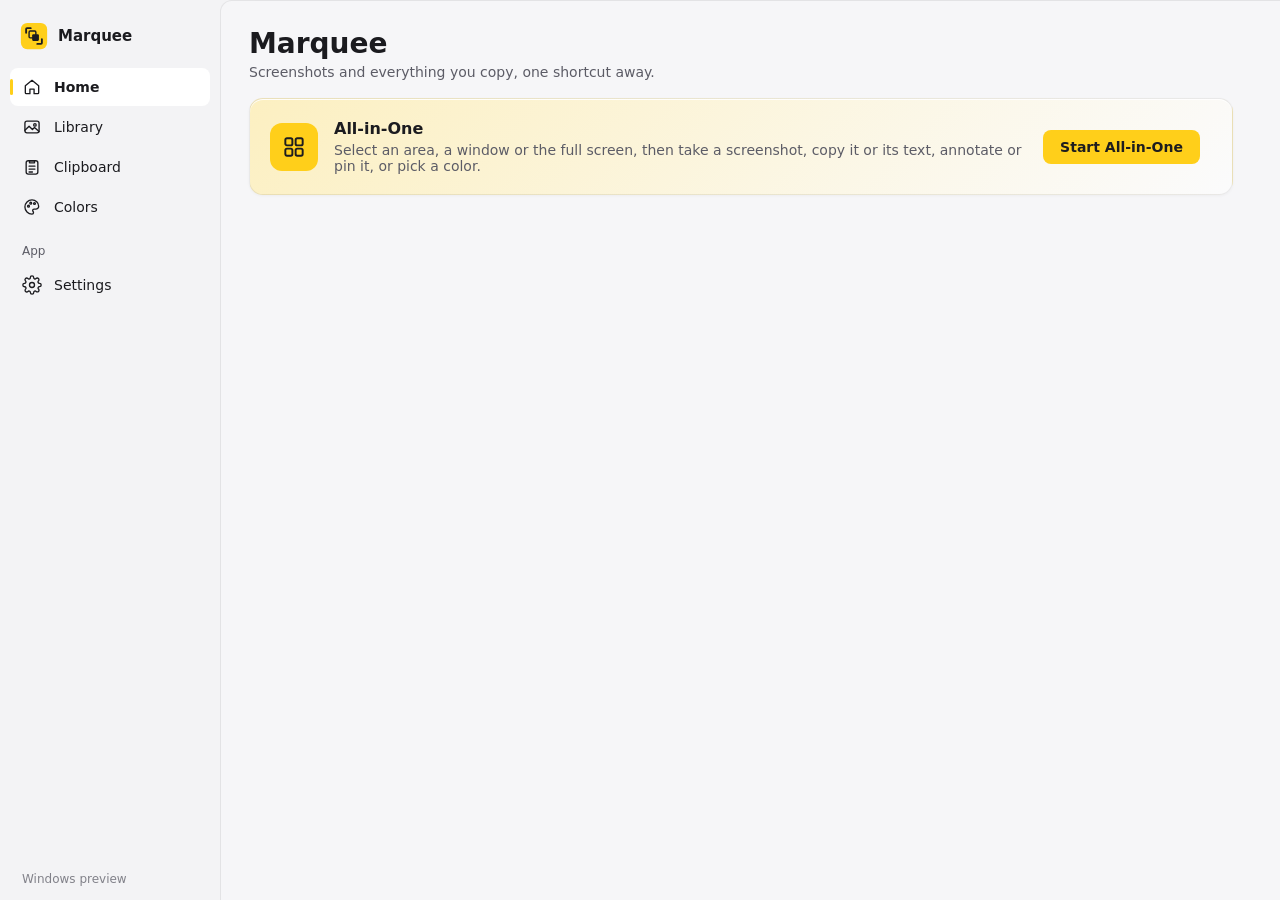
<file: desktop/crates/marquee-app/ui/index.html>
<!doctype html>
<html lang="en">
<head>
  <meta charset="utf-8">
  <meta name="viewport" content="width=device-width, initial-scale=1">
  <title>Marquee</title>
  <link rel="stylesheet" href="style.css">
  <link rel="stylesheet" href="clip-card.css">
</head>
<body>
  <nav class="sidebar" aria-label="Sections">
    <div class="brand">
      <img src="logo.svg" alt="" width="28" height="28">
      <span>Marquee</span>
    </div>
    <button class="nav-item" data-page="home" aria-current="page"><svg><use href="#i-home"/></svg>Home</button>
    <button class="nav-item" data-page="library"><svg><use href="#i-library"/></svg>Library</button>
    <button class="nav-item" data-page="clipboard"><svg><use href="#i-clipboard"/></svg>Clipboard</button>
    <button class="nav-item" data-page="colors"><svg><use href="#i-colors"/></svg>Colors</button>
    <div class="nav-label">App</div>
    <button class="nav-item" data-page="settings"><svg><use href="#i-settings"/></svg>Settings</button>
    <div class="nav-spacer"></div>
    <button class="update-pill" id="update-pill" data-page="update" hidden><span class="dot"></span><span id="update-pill-text">Update available</span></button>
    <div class="version"><span id="version"></span><span class="version-sub">Windows preview</span></div>
  </nav>

  <main>
    <!-- Home -->
    <section class="page" id="page-home" aria-labelledby="home-title">
      <header class="page-header">
        <div>
          <h1 id="home-title">Marquee</h1>
          <p>Screenshots and everything you copy, one shortcut away.</p>
        </div>
      </header>
      <div class="notice glass" id="coming-soon" role="status" hidden>
        <svg><use href="#i-info"/></svg>
        <div><strong id="coming-title"></strong> is on its way to Windows. It comes in one of the next previews.</div>
        <button class="icon-button" id="coming-close" aria-label="Dismiss"><svg><use href="#i-close"/></svg></button>
      </div>
      <div class="hero glass">
        <div class="hero-icon"><svg><use href="#i-grid"/></svg></div>
        <div class="hero-text">
          <h2>All-in-One</h2>
          <p>Select an area, a window or the full screen, then take a screenshot, copy it or its text, annotate or pin it, or pick a color.</p>
        </div>
        <div class="hero-actions">
          <button class="button primary" data-action="allInOne">Start All-in-One</button>
          <span class="keys" id="aio-keys"></span>
        </div>
      </div>
      <div id="action-groups"></div>
    </section>

        <section class="page" id="page-library" hidden>
      <header class="page-header"><div><h1>Library</h1><p>Your last 300 screenshots, newest first.</p></div>
        <button class="text-button" id="library-clear" hidden>Clear library</button></header>
      <div class="library-grid" id="library-grid"></div>
      <div class="empty" id="library-empty"><div class="empty-icon glass"><svg><use href="#i-library"/></svg></div><h2>No screenshots yet</h2><p>Screenshots you take show up here. Copy, save or open any of them again later.</p><button class="button primary" data-action="captureArea">Capture an area</button></div>
    </section>
    <section class="page" id="page-clipboard" hidden>
      <header class="page-header"><div><h1>Clipboard</h1><p>Everything you copy, searchable. Open it anywhere with <span id="clip-keys"></span>.</p></div>
        <div class="header-actions"><button class="text-button" id="clip-pause"></button><button class="text-button" id="clip-clear">Clear history</button></div></header>
      <div class="clip-toolbar">
        <input type="text" id="clip-search" placeholder="Search" aria-label="Search clipboard history" spellcheck="false">
        <div class="clip-filters" role="radiogroup" aria-label="Show">
          <button role="radio" data-clip-filter="all" aria-checked="true">All</button>
          <button role="radio" data-clip-filter="text" aria-checked="false">Text</button>
          <button role="radio" data-clip-filter="links" aria-checked="false">Links</button>
          <button role="radio" data-clip-filter="images" aria-checked="false">Images</button>
          <button role="radio" data-clip-filter="files" aria-checked="false">Files</button>
          <button role="radio" data-clip-filter="pinned" aria-checked="false">Pinned</button>
        </div>
      </div>
      <div class="notice glass" id="clip-paused" hidden><svg><use href="#i-info"/></svg><div>History is paused. Nothing you copy is being recorded.</div></div>
      <div class="clip-grid" id="clip-grid"></div>
      <div class="empty" id="clip-empty"><div class="empty-icon glass"><svg><use href="#i-clipboard"/></svg></div><h2 id="clip-empty-title">Nothing copied yet</h2><p id="clip-empty-text">Text, links, images and files you copy show up here. Password managers are never recorded.</p></div>
    </section>

    <!-- Colors -->
    <section class="page" id="page-colors" hidden aria-labelledby="colors-title">
      <header class="page-header">
        <div><h1 id="colors-title">Colors</h1><p>Colors you pick from the screen, newest first. Click one to copy it.</p></div>
        <div class="header-actions">
          <button class="text-button" id="colors-clear" hidden>Clear</button>
          <button class="button primary" data-action="pickColor">Pick a color</button>
        </div>
      </header>
      <div class="color-toolbar">
        <span class="color-toolbar-label" id="format-label">Copy as</span>
        <div class="clip-filters" role="radiogroup" aria-labelledby="format-label">
          <button role="radio" data-color-format="hex">HEX</button>
          <button role="radio" data-color-format="rgb">RGB</button>
          <button role="radio" data-color-format="hsl">HSL</button>
        </div>
      </div>
      <div class="color-grid" id="color-grid"></div>
      <div class="empty" id="colors-empty"><div class="empty-icon glass"><svg><use href="#i-eyedropper"/></svg></div><h2>No colors yet</h2><p>Pick any color on screen and Marquee copies it, in the format you choose above. Set a shortcut for Pick Color in Settings, or use Color in All-in-One.</p><button class="button primary" data-action="pickColor">Pick a color</button></div>
    </section>

    <!-- Update -->
    <section class="page" id="page-update" hidden aria-labelledby="update-title">
      <header class="page-header"><div><h1 id="update-title">Update</h1><p id="update-sub"></p></div></header>
      <div class="update-card glass" id="update-card">
        <div class="update-head">
          <img src="logo.svg" alt="" width="44" height="44">
          <div class="update-head-text"><h2 id="update-heading"></h2><p id="update-detail"></p></div>
          <div class="update-actions">
            <button class="text-button" id="update-page-link" hidden>Release page</button>
            <button class="button primary" id="update-install" hidden>Install update</button>
            <button class="button" id="update-check-big" hidden>Check for updates</button>
          </div>
        </div>
        <div class="progress" id="update-progress" hidden><div id="update-bar"></div></div>
        <div class="error" id="update-error" role="alert" hidden></div>
        <div class="notes" id="update-notes" hidden></div>
      </div>
    </section>

    <!-- Settings -->
    <section class="page" id="page-settings" hidden aria-labelledby="settings-title">
      <header class="page-header">
        <div><h1 id="settings-title">Settings</h1><p>Captures, clipboard and shortcuts</p></div>
      </header>
      <div class="tabs glass" role="tablist">
        <button role="tab" data-tab="general" aria-selected="true">General</button>
        <button role="tab" data-tab="clipboard" aria-selected="false">Clipboard</button>
        <button role="tab" data-tab="shortcuts" aria-selected="false">Shortcuts</button>
      </div>
      <div class="error" id="settings-error" role="alert" hidden></div>

      <div class="tab-panel" data-panel="general">
        <h3 class="group-title">After capture</h3>
        <div class="group glass">
          <label class="row"><span>Show Quick Access thumbnail</span><input type="checkbox" class="switch" data-pref="showOverlay"></label>
          <label class="row"><span>Hide thumbnail after</span>
            <select data-pref="overlayTimeout" data-number>
              <option value="0">Never</option><option value="5">5 seconds</option><option value="10">10 seconds</option>
              <option value="20">20 seconds</option><option value="30">30 seconds</option>
            </select></label>
          <label class="row"><span>Copy to clipboard</span><input type="checkbox" class="switch" data-pref="copyAfterCapture"></label>
          <label class="row"><span>Save to folder</span><input type="checkbox" class="switch" data-pref="saveAfterCapture"></label>
          <div class="row">
            <span class="row-text"><span>Save folder</span><span class="row-sub" id="save-folder"></span></span>
            <button class="text-button" id="choose-folder">Choose…</button>
          </div>
        </div>
        <h3 class="group-title">General</h3>
        <div class="group glass">
          <label class="row"><span>Play shutter sound</span><input type="checkbox" class="switch" data-pref="playSound"></label>
          <label class="row"><span>Play sound on copy and paste</span><input type="checkbox" class="switch" data-pref="copyPasteSound"></label>
          <label class="row"><span>Launch at login</span><input type="checkbox" class="switch" data-pref="launchAtLogin"></label>
          <label class="row"><span>Check for updates automatically</span><input type="checkbox" class="switch" data-pref="autoCheckUpdates"></label>
          <div class="row">
            <span class="row-text"><span>Updates</span><span class="row-sub" id="update-status-text"></span></span>
            <button class="text-button" id="update-check">Check now</button>
          </div>
        </div>
      </div>

      <div class="tab-panel" data-panel="clipboard" hidden>
        <h3 class="group-title">History</h3>
        <div class="group glass">
          <label class="row"><span>Record clipboard history</span><input type="checkbox" class="switch" data-pref="monitorPaused" data-invert></label>
          <label class="row"><span>Keep up to</span>
            <select data-pref="historyLimit" data-number>
              <option value="100">100 items</option><option value="250">250 items</option><option value="500">500 items</option>
              <option value="1000">1,000 items</option><option value="5000">5,000 items</option>
            </select></label>
          <label class="row"><span>Paste into the app you were using</span><input type="checkbox" class="switch" data-pref="autoPaste"></label>
          <label class="row"><span>Show previews for copied links</span><input type="checkbox" class="switch" data-pref="linkPreviews"></label>
        </div>
        <h3 class="group-title">Categories</h3>
        <div class="group glass">
          <p class="row-note">Group items you want to keep, like addresses or snippets. Items in a category are never removed when history fills up. Right-click any item to put it in one.</p>
          <p class="row-note" id="categories-empty">No categories yet.</p>
          <div id="category-list"></div>
          <form class="row add-row" id="category-form">
            <input type="text" id="category-input" placeholder="New category name" aria-label="New category name" spellcheck="false">
            <button class="button" type="submit">Add</button>
          </form>
        </div>
        <h3 class="group-title">Ignored apps</h3>
        <div class="group glass">
          <p class="row-note">Copies made in these apps are never stored. Password managers are on the list from the start. You can also right-click an item and choose Ignore.</p>
          <ul class="chips" id="ignored-apps"></ul>
          <form class="row add-row" id="ignore-form">
            <input type="text" id="ignore-input" placeholder="App file name, like KeePass.exe" aria-label="App to ignore" spellcheck="false">
            <button class="button" type="submit">Add</button>
          </form>
        </div>
      </div>

      <div class="tab-panel" data-panel="shortcuts" hidden>
        <p class="hint">Click a shortcut, then press the keys. It needs Ctrl, Alt, Shift or Win plus another key. Backspace clears it.</p>
        <div id="shortcut-groups"></div>
      </div>
    </section>
  </main>

  <!-- Icons (Fluent-style strokes) -->
  <svg width="0" height="0" style="position:absolute" aria-hidden="true">
    <symbol id="i-home" viewBox="0 0 24 24"><path d="M4 10.5 12 4l8 6.5V19a1 1 0 0 1-1 1h-4.5v-5.5h-5V20H5a1 1 0 0 1-1-1z"/></symbol>
    <symbol id="i-library" viewBox="0 0 24 24"><rect x="3.5" y="5" width="17" height="14" rx="2.5"/><path d="m3.5 16 5-5 4 4 2.5-2.5 5.5 5"/><circle cx="15.5" cy="9.5" r="1.5"/></symbol>
    <symbol id="i-clipboard" viewBox="0 0 24 24"><rect x="5" y="4.5" width="14" height="16" rx="2.5"/><path d="M9 4.5h6v2.5H9zM8.5 11h7M8.5 14.5h7M8.5 18h4"/></symbol>
    <symbol id="i-colors" viewBox="0 0 24 24"><path d="M12 3.5a8.5 8.5 0 1 0 0 17c1.2 0 1.8-.8 1.8-1.7 0-1.3-1-1.6-1-2.6 0-.9.7-1.6 1.6-1.6h2.1a3.5 3.5 0 0 0 3.5-3.6C20 6.8 16.4 3.5 12 3.5z"/><circle cx="7.8" cy="11" r="1.1"/><circle cx="10.5" cy="7.4" r="1.1"/><circle cx="15" cy="7.8" r="1.1"/></symbol>
    <symbol id="i-settings" viewBox="0 0 24 24"><circle cx="12" cy="12" r="3"/><path d="M19.4 15a1.65 1.65 0 0 0 .33 1.82l.06.06a2 2 0 1 1-2.83 2.83l-.06-.06a1.65 1.65 0 0 0-1.82-.33 1.65 1.65 0 0 0-1 1.51V21a2 2 0 1 1-4 0v-.09A1.65 1.65 0 0 0 9 19.4a1.65 1.65 0 0 0-1.82.33l-.06.06a2 2 0 1 1-2.83-2.83l.06-.06a1.65 1.65 0 0 0 .33-1.82 1.65 1.65 0 0 0-1.51-1H3a2 2 0 1 1 0-4h.09A1.65 1.65 0 0 0 4.6 9a1.65 1.65 0 0 0-.33-1.82l-.06-.06a2 2 0 1 1 2.83-2.83l.06.06a1.65 1.65 0 0 0 1.82.33H9a1.65 1.65 0 0 0 1-1.51V3a2 2 0 1 1 4 0v.09a1.65 1.65 0 0 0 1 1.51 1.65 1.65 0 0 0 1.82-.33l.06-.06a2 2 0 1 1 2.83 2.83l-.06.06a1.65 1.65 0 0 0-.33 1.82V9a1.65 1.65 0 0 0 1.51 1H21a2 2 0 1 1 0 4h-.09a1.65 1.65 0 0 0-1.51 1z"/></symbol>
    <symbol id="i-grid" viewBox="0 0 24 24"><rect x="4" y="4" width="6.5" height="6.5" rx="1.5"/><rect x="13.5" y="4" width="6.5" height="6.5" rx="1.5"/><rect x="4" y="13.5" width="6.5" height="6.5" rx="1.5"/><rect x="13.5" y="13.5" width="6.5" height="6.5" rx="1.5"/></symbol>
    <symbol id="i-area" viewBox="0 0 24 24"><path d="M4 8V5.5A1.5 1.5 0 0 1 5.5 4H8M16 4h2.5A1.5 1.5 0 0 1 20 5.5V8M20 16v2.5a1.5 1.5 0 0 1-1.5 1.5H16M8 20H5.5A1.5 1.5 0 0 1 4 18.5V16"/></symbol>
    <symbol id="i-window" viewBox="0 0 24 24"><rect x="3.5" y="5" width="17" height="14" rx="2"/><path d="M3.5 9h17"/></symbol>
    <symbol id="i-display" viewBox="0 0 24 24"><rect x="3" y="4.5" width="18" height="12" rx="2"/><path d="M9 20h6M12 16.5V20"/></symbol>
    <symbol id="i-scroll" viewBox="0 0 24 24"><rect x="6" y="3.5" width="12" height="17" rx="2"/><path d="m10 9 2-2 2 2M10 15l2 2 2-2"/></symbol>
    <symbol id="i-timer" viewBox="0 0 24 24"><circle cx="12" cy="13" r="7.5"/><path d="M12 9v4l2.5 2M10 3h4"/></symbol>
    <symbol id="i-text" viewBox="0 0 24 24"><path d="M4 8V5.5A1.5 1.5 0 0 1 5.5 4H8M16 4h2.5A1.5 1.5 0 0 1 20 5.5V8M20 16v2.5a1.5 1.5 0 0 1-1.5 1.5H16M8 20H5.5A1.5 1.5 0 0 1 4 18.5V16M9 9h6M12 9v6"/></symbol>
    <symbol id="i-record" viewBox="0 0 24 24"><circle cx="12" cy="12" r="8.5"/><circle cx="12" cy="12" r="3.5" class="fill"/></symbol>
    <symbol id="i-video" viewBox="0 0 24 24"><rect x="3" y="6.5" width="12.5" height="11" rx="2"/><path d="m15.5 10.5 5.5-3v9l-5.5-3"/></symbol>
    <symbol id="i-ruler" viewBox="0 0 24 24"><rect x="2.5" y="8" width="19" height="8" rx="1.5"/><path d="M6.5 8v3M10.5 8v4M14.5 8v3M18.5 8v4"/></symbol>
    <symbol id="i-eyedropper" viewBox="0 0 24 24"><path d="m14 6 4 4M5 19l1-4 8.5-8.5a2.8 2.8 0 0 1 4 4L10 19z"/></symbol>
    <symbol id="i-info" viewBox="0 0 24 24"><circle cx="12" cy="12" r="8.5"/><path d="M12 11v5M12 8h.01"/></symbol>
    <symbol id="i-close" viewBox="0 0 24 24"><path d="m7 7 10 10M17 7 7 17"/></symbol>
    <symbol id="i-open" viewBox="0 0 24 24"><path d="M13.5 4.5h6v6M19.5 4.5l-9 9M16.5 14v4.5a1 1 0 0 1-1 1h-10a1 1 0 0 1-1-1v-10a1 1 0 0 1 1-1H10"/></symbol>
    <symbol id="i-folder" viewBox="0 0 24 24"><path d="M3.5 7a1.5 1.5 0 0 1 1.5-1.5h4.5l2 2H19a1.5 1.5 0 0 1 1.5 1.5v8.5A1.5 1.5 0 0 1 19 19H5a1.5 1.5 0 0 1-1.5-1.5z"/></symbol>
    <symbol id="i-pin" viewBox="0 0 24 24"><path d="M9 4h6l-1 6 3 3H7l3-3zM12 13v7"/></symbol>
    <symbol id="i-copy" viewBox="0 0 24 24"><rect x="8.5" y="8.5" width="11" height="11" rx="2"/><path d="M5.5 15.5h-.5A1.5 1.5 0 0 1 3.5 14V5A1.5 1.5 0 0 1 5 3.5h9A1.5 1.5 0 0 1 15.5 5v.5"/></symbol>
    <symbol id="i-annotate" viewBox="0 0 24 24"><path d="m15 4.5 4.5 4.5-10 10H5v-4.5zM12.5 7l4.5 4.5"/></symbol>
    <symbol id="i-more" viewBox="0 0 24 24"><circle cx="6" cy="12" r="1.3" class="fill"/><circle cx="12" cy="12" r="1.3" class="fill"/><circle cx="18" cy="12" r="1.3" class="fill"/></symbol>
    <symbol id="i-trash" viewBox="0 0 24 24"><path d="M5 7h14M10 7V5h4v2M7 7l1 12h8l1-12"/></symbol>
  </svg>

  <script src="clip-card.js"></script>
  <script src="app.js"></script>
</body>
</html>
</file>
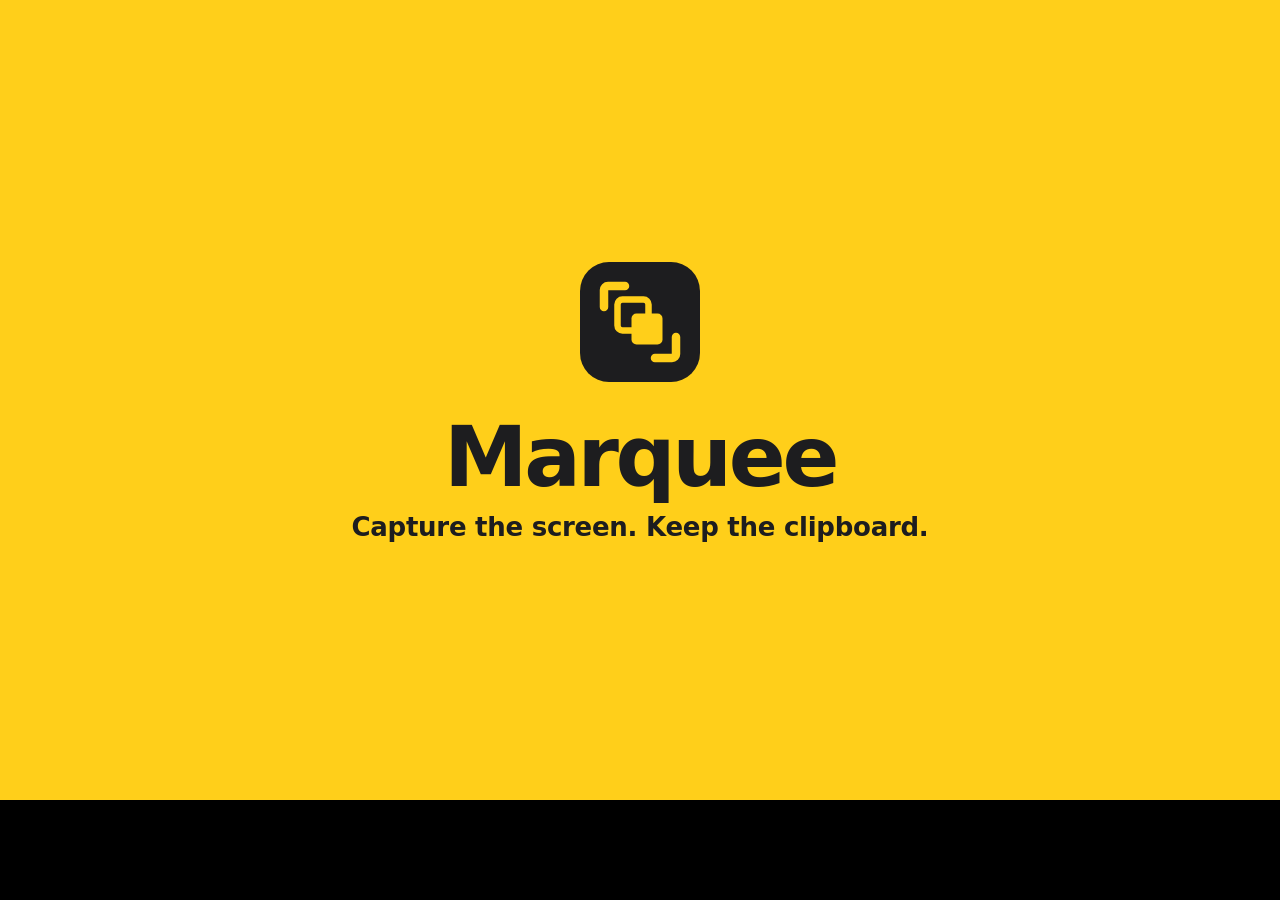
<file: video/demo.html>
<!doctype html>
<html lang="en">
<head>
<meta charset="utf-8">
<title>Marquee demo</title>
<!--
  A time-driven scene for the landing-page demo video. Nothing animates on its own:
  render(t) sets every element for time t (seconds), and video/render.mjs captures
  each frame. Open this file in a browser and add #play to watch it in real time.

  Scenes: title · All-in-One (remembered target, inline target picker) · Quick Access
  tucked to the side · scrolling capture · recording with the camera bubble · Measure with a
  guide · color picker · clipboard panel with categories · the Marquee window in Liquid Glass ·
  Marquee for Windows (preview) · end card. Keep it in step with the app's UI.

  VOICEOVER lists the narration with start times; render.mjs speaks it (Gemini TTS when
  GEMINI_API_KEY is set, macOS `say` otherwise) and mixes it into the MP4.
-->
<style>
  :root {
    --yellow: #FFCF1A;
    --ink: #1D1D1F;
    --rec: #FF3B30;
    --guide: #FF4588;
    --accent: #3478F6;
  }
  * { box-sizing: border-box; }
  html, body { margin: 0; width: 1280px; height: 800px; overflow: hidden; background: #000; }
  body { font-family: "Inter", -apple-system, system-ui, sans-serif; color: var(--ink); -webkit-font-smoothing: antialiased; }
  .abs { position: absolute; }
  #stage { position: relative; width: 1280px; height: 800px; overflow: hidden; }
  svg { display: block; }

  /* Desktop */
  #wall {
    inset: 0;
    background:
      radial-gradient(1000px 700px at 15% 10%, #FFE07A 0%, transparent 60%),
      radial-gradient(900px 700px at 90% 90%, #FF9A6B 0%, transparent 55%),
      radial-gradient(700px 600px at 85% 15%, #FFC2D9 0%, transparent 60%),
      linear-gradient(160deg, #FFE9A8, #FFB38A 60%, #F2A0B8);
  }
  #menubar {
    left: 0; right: 0; top: 0; height: 28px;
    background: rgba(255,255,255,.42); backdrop-filter: blur(24px) saturate(1.6);
    display: flex; align-items: center; padding: 0 14px; gap: 18px; font-size: 13px; font-weight: 500;
  }
  #menubar b { font-weight: 700; }
  #menubar .right { margin-left: auto; display: flex; align-items: center; gap: 16px; }
  #mbicon { width: 20px; height: 20px; border-radius: 5px; display: grid; place-items: center; }
  #recind { display: flex; align-items: center; gap: 6px; font-variant-numeric: tabular-nums; font-weight: 600; color: var(--rec); }
  #recind i { width: 9px; height: 9px; border-radius: 50%; background: var(--rec); display: inline-block; }

  /* App window */
  #win {
    left: 190px; top: 130px; width: 900px; height: 580px; border-radius: 16px; overflow: hidden; z-index: 0;
    background: #FBFBFA; box-shadow: 0 30px 80px rgba(80,40,0,.28), 0 0 0 1px rgba(0,0,0,.08);
  }
  #win .bar { position: relative; z-index: 2; height: 40px; display: flex; align-items: center; gap: 8px; padding: 0 16px; border-bottom: 1px solid #ECEAE6; background: #F4F3F0; }
  #win .bar i { width: 12px; height: 12px; border-radius: 50%; display: inline-block; }
  #win .bar span { margin-left: 14px; font-size: 13px; font-weight: 600; color: #6E6B66; }
  #win .side { z-index: 2; left: 0; top: 40px; bottom: 0; width: 200px; background: #F1EFEB; padding: 18px 14px; }
  #win .side div { height: 10px; border-radius: 5px; background: #DDD9D2; margin: 0 0 16px; }
  #win .side div.on { background: var(--ink); width: 70%; }
  #doc { left: 0; top: 0; width: 900px; height: 1400px; }
  #doc h2 { position: absolute; left: 230px; top: 62px; margin: 0; font-size: 26px; font-weight: 800; letter-spacing: -.02em; }
  #hero {
    left: 230px; top: 110px; width: 620px; height: 220px; border-radius: 16px;
    background: linear-gradient(135deg, #1D1D1F 0%, #3A2F1A 55%, #8A6A12 100%); color: #fff; padding: 26px 28px;
  }
  #hero .k { font-size: 12px; letter-spacing: .12em; text-transform: uppercase; color: var(--yellow); font-weight: 700; }
  #hero .t { font-size: 34px; font-weight: 800; letter-spacing: -.02em; margin-top: 10px; line-height: 1.05; }
  #hero .chart { position: absolute; right: 28px; bottom: 26px; display: flex; align-items: flex-end; gap: 10px; }
  #hero .chart b { width: 22px; border-radius: 5px 5px 2px 2px; background: var(--yellow); display: block; }
  #ship {
    left: 230px; top: 350px; width: 140px; height: 44px; border-radius: 12px; background: var(--yellow);
    font-weight: 700; font-size: 15px; display: grid; place-items: center;
  }
  .sw { top: 354px; width: 36px; height: 36px; border-radius: 50%; box-shadow: inset 0 0 0 1px rgba(0,0,0,.08); }
  .line { left: 230px; height: 10px; border-radius: 5px; background: #E7E4DE; }
  .block { left: 230px; width: 620px; border-radius: 16px; background: #F1EFEA; }
  .block b { position: absolute; left: 22px; height: 10px; border-radius: 5px; background: #DCD8D0; }

  .glass {
    background: rgba(255,255,255,.74); backdrop-filter: blur(22px) saturate(1.7);
    border: 1px solid rgba(255,255,255,.7); box-shadow: 0 14px 40px rgba(0,0,0,.22), inset 0 1px 0 rgba(255,255,255,.8);
  }
  .hud {
    background: rgba(30,30,32,.74); backdrop-filter: blur(22px) saturate(1.5); color: #fff;
    border: 1px solid rgba(255,255,255,.12); box-shadow: 0 14px 40px rgba(0,0,0,.3);
  }

  /* All-in-One */
  #dim { left: 0; top: 0; width: 0; height: 0; box-shadow: 0 0 0 4000px rgba(0,0,0,.38); }
  #sel { border: 1.5px solid var(--yellow); }
  #sel .h { position: absolute; width: 9px; height: 9px; border-radius: 50%; background: #fff; border: 1.5px solid var(--yellow); }
  .pill {
    background: rgba(0,0,0,.72); color: #fff; font-size: 12px; font-weight: 600; padding: 5px 12px; border-radius: 999px;
    font-variant-numeric: tabular-nums; white-space: nowrap;
  }
  #toolbar { border-radius: 999px; padding: 5px; display: grid; }
  .tbrow { grid-area: 1 / 1; display: flex; align-items: center; gap: 6px; white-space: nowrap; }
  .mode { display: flex; align-items: center; height: 34px; border-radius: 999px; overflow: hidden; font-size: 12.5px; font-weight: 650; }
  .mode .mm { display: flex; align-items: center; gap: 6px; height: 34px; padding: 0 8px 0 12px; }
  .mode .tgt { display: grid; place-items: center; width: 30px; height: 34px; border-left: 1px solid rgba(0,0,0,.18); }
  .mode svg { width: 15px; height: 15px; }
  .mode.shot { background: var(--yellow); }
  .mode.recm { background: rgba(255,59,48,.14); color: var(--rec); }
  .mode.recm .tgt { border-left-color: rgba(255,59,48,.3); }
  .mode .tgt.hot { background: rgba(0,0,0,.1); }
  .ic { width: 32px; height: 32px; display: grid; place-items: center; border-radius: 50%; }
  .ic svg { width: 15px; height: 15px; }
  .circ { width: 32px; height: 32px; border-radius: 50%; background: rgba(0,0,0,.06); display: grid; place-items: center; color: #6E6B66; }
  .circ svg { width: 13px; height: 13px; }
  .plabel { display: flex; align-items: center; gap: 6px; font-size: 12.5px; font-weight: 650; padding: 0 6px; }
  .plabel svg { width: 14px; height: 14px; }
  .tchip { display: flex; align-items: center; gap: 6px; height: 34px; padding: 0 12px; border-radius: 999px; background: rgba(0,0,0,.05); font-size: 12.5px; font-weight: 650; }
  .tchip svg { width: 14px; height: 14px; }
  .tchip.cur { background: rgba(52,120,246,.18); box-shadow: inset 0 0 0 1px rgba(52,120,246,.55); }
  .tchip.press { background: rgba(52,120,246,.32); }

  #flash { inset: 0; background: #fff; }
  .thumb {
    left: 24px; bottom: 24px; border-radius: 14px; overflow: hidden;
    border: 3px solid #fff; box-shadow: 0 16px 40px rgba(0,0,0,.3);
  }
  #thumb { width: 230px; height: 104px; }
  #thumb .img { position: absolute; inset: 0; background: linear-gradient(135deg, #1D1D1F 0%, #3A2F1A 55%, #8A6A12 100%); }
  #thumb .img b { position: absolute; left: 14px; top: 16px; color: #fff; font-size: 15px; font-weight: 800; width: 120px; line-height: 1.05; }
  #thumb .btns { position: absolute; inset: 0; padding-left: 20px; display: flex; align-items: center; justify-content: center; gap: 6px; background: rgba(0,0,0,.35); }
  #thumb .btns span { background: rgba(255,255,255,.92); border-radius: 999px; padding: 5px 11px; font-size: 12px; font-weight: 650; }
  #tall { width: 120px; height: 236px; background: #FBFBFA; }
  #tall .h { position: absolute; left: 10px; right: 10px; top: 10px; height: 46px; border-radius: 8px; background: linear-gradient(135deg, #1D1D1F, #8A6A12); }
  #tall i { position: absolute; left: 10px; height: 5px; border-radius: 3px; background: #E2DED7; }
  #tall .tag { position: absolute; right: 6px; bottom: 6px; font-size: 10px; font-weight: 700; padding: 2px 6px; border-radius: 999px; background: var(--ink); color: var(--yellow); }
  #toast { left: 50%; top: 52px; transform: translateX(-50%); border-radius: 999px; padding: 9px 16px; font-size: 13.5px; font-weight: 650; display: flex; gap: 8px; align-items: center; }
  #toast i { width: 18px; height: 18px; border-radius: 50%; background: #2BB673; display: grid; place-items: center; color: #fff; font-style: normal; font-size: 11px; }

  /* Scrolling capture */
  #outline { border: 2px dashed var(--yellow); border-radius: 4px; }
  #scrollbar { border-radius: 999px; padding: 8px 8px 8px 16px; display: flex; align-items: center; gap: 10px; white-space: nowrap; }
  #scrollbar .msg { font-size: 12.5px; font-weight: 650; width: 200px; }
  #scrollbar .msg span { display: block; font-size: 11px; font-weight: 500; color: #6E6B66; font-variant-numeric: tabular-nums; }
  .gbtn { height: 30px; padding: 0 13px; border-radius: 999px; display: grid; place-items: center; font-size: 12.5px; font-weight: 650; background: rgba(0,0,0,.07); }
  .gbtn.pri { background: var(--accent); color: #fff; }
  .gbtn.press { filter: brightness(.85); }

  /* Recording */
  #recbar { border-radius: 18px; padding: 6px; display: flex; align-items: center; gap: 6px; font-size: 12.5px; font-weight: 600; white-space: nowrap; }
  #recbar .opt { display: flex; align-items: center; gap: 7px; height: 34px; padding: 0 11px; border-radius: 9px; background: rgba(255,255,255,.08); color: rgba(255,255,255,.88); }
  #recbar .opt.on { background: rgba(255,207,26,.16); box-shadow: inset 0 0 0 1px rgba(255,207,26,.35); color: var(--yellow); }
  #recbar .opt svg { width: 15px; height: 15px; }
  #recbar .x { width: 34px; height: 34px; border-radius: 50%; background: rgba(255,255,255,.08); display: grid; place-items: center; }
  #recbar .x svg { width: 12px; height: 12px; }
  #recbar .div { width: 1px; height: 22px; background: rgba(255,255,255,.14); }
  #meter { display: flex; gap: 2px; align-items: flex-end; height: 14px; }
  #meter b { width: 3px; border-radius: 1px; background: var(--yellow); display: block; }
  #recbtn { height: 34px; padding: 0 14px 0 12px; border-radius: 9px; background: var(--rec); color: #fff; display: flex; align-items: center; gap: 8px; font-weight: 650; }
  #recbtn i { width: 9px; height: 9px; border-radius: 50%; background: #fff; display: inline-block; }
  #count { width: 140px; height: 140px; border-radius: 50%; display: grid; place-items: center; font-size: 60px; font-weight: 800; }
  #recframe { border: 2px solid var(--rec); border-radius: 2px; }
  #cam { width: 132px; height: 132px; border-radius: 50%; overflow: hidden;
    background: radial-gradient(circle at 50% 38%, #F2C9A5 0 21%, transparent 22%),
                radial-gradient(ellipse 55% 40% at 50% 98%, #3E7BFA 0 98%, transparent 100%),
                linear-gradient(160deg, #CFE3F7, #9FB7D6);
    box-shadow: 0 0 0 3.5px var(--yellow), 0 0 24px 6px rgba(255,207,26,.75); }
  #cam::after { content: ""; position: absolute; left: 50%; top: 22%; width: 40px; height: 18px; transform: translateX(-50%); border-radius: 20px 20px 6px 6px; background: #3A2A1E; }

  /* Measure */
  .mline { background: var(--yellow); box-shadow: 0 0 0 .6px rgba(29,29,31,.7); }
  .mlabel { background: var(--yellow); color: var(--ink); font-size: 11.5px; font-weight: 700; padding: 3px 7px; border-radius: 5px; font-variant-numeric: tabular-nums; white-space: nowrap; }
  #snap { border: 1px solid var(--yellow); background: rgba(255,207,26,.18); box-shadow: 0 0 0 .6px rgba(29,29,31,.6); }
  #guide { width: 2px; top: 28px; bottom: 0; background: var(--guide); box-shadow: 0 0 0 .6px rgba(29,29,31,.5); }
  #guidelabel { background: var(--guide); color: #fff; font-size: 11.5px; font-weight: 700; padding: 3px 7px; border-radius: 5px; white-space: nowrap; }

  /* Color */
  #loupe { width: 120px; height: 120px; border-radius: 50%; border: 4px solid #fff; box-shadow: 0 10px 30px rgba(0,0,0,.35); overflow: hidden; }
  #loupe .c { position: absolute; left: 54px; top: 54px; width: 12px; height: 12px; outline: 2px solid #fff; box-shadow: 0 0 0 3px rgba(0,0,0,.4); }
  #chip { border-radius: 14px; padding: 8px 12px 8px 8px; display: flex; align-items: center; gap: 10px; font-weight: 650; font-size: 14px; }
  #chip b { width: 28px; height: 28px; border-radius: 8px; background: var(--yellow); display: block; box-shadow: inset 0 0 0 1px rgba(0,0,0,.08); }
  #chip span { color: #6E6B66; font-weight: 500; font-size: 12.5px; }

  /* Clipboard panel: attached to the bottom edge, only the top corners rounded */
  #clip { left: 0; right: 0; height: 296px; border-radius: 26px 26px 0 0; padding: 16px 20px; border-bottom: none; }
  #clip .head { display: flex; align-items: center; gap: 10px; }
  #clip .search { height: 30px; width: 200px; border-radius: 999px; background: rgba(0,0,0,.07); display: flex; align-items: center; gap: 7px; padding: 0 12px; color: #8A877F; font-size: 13px; }
  .fchip { height: 26px; padding: 0 11px; border-radius: 999px; background: rgba(0,0,0,.07); display: flex; align-items: center; gap: 5px; font-size: 12px; font-weight: 550; }
  .fchip.on { background: var(--accent); color: #fff; font-weight: 650; }
  .fchip i { width: 8px; height: 8px; border-radius: 50%; display: inline-block; }
  .fplus { width: 26px; height: 26px; border-radius: 50%; background: rgba(0,0,0,.07); display: grid; place-items: center; font-weight: 700; font-size: 14px; }
  .vdiv { width: 1px; height: 16px; background: rgba(0,0,0,.15); margin: 0 3px; }
  #clip .hint { margin-left: auto; font-size: 11px; color: #6E6B66; }
  #clip .row { display: flex; gap: 14px; margin-top: 14px; }
  .card { width: 186px; height: 210px; border-radius: 16px; overflow: hidden; background: #fff; box-shadow: 0 2px 10px rgba(0,0,0,.1), 0 0 0 1px rgba(0,0,0,.06); flex: none; position: relative; display: flex; flex-direction: column; }
  .card header { height: 50px; display: flex; align-items: center; justify-content: space-between; padding: 0 10px; color: #fff; }
  .card header b { display: block; font-size: 12.5px; font-weight: 700; }
  .card header small { display: block; font-size: 9.5px; opacity: .88; }
  .card header .app { width: 26px; height: 26px; border-radius: 7px; background: rgba(255,255,255,.3); box-shadow: inset 0 0 0 1px rgba(255,255,255,.35); }
  .card .body { padding: 9px 10px; font-size: 12px; line-height: 1.4; color: #3A3835; flex: 1; }
  .card footer { padding: 0 10px 8px; font-size: 9.5px; color: #8A877F; display: flex; align-items: center; gap: 6px; }
  .card footer .cat { display: flex; align-items: center; gap: 4px; padding: 1px 6px; border-radius: 999px; background: rgba(62,123,250,.16); color: var(--ink); }
  .card footer .cat i { width: 6px; height: 6px; border-radius: 50%; background: #3E7BFA; display: inline-block; }
  .card footer kbd { margin-left: auto; font: 500 9.5px "Inter"; }
  .card.on { box-shadow: 0 0 0 2.5px var(--accent), 0 2px 10px rgba(0,0,0,.1); }
  .card.press { transform: scale(.97); }

  /* Quick Access: side tab while hovered, handle while tucked */
  #thumb .side { position: absolute; left: 4px; top: 50%; width: 16px; height: 40px; margin-top: -20px; border-radius: 8px;
    background: rgba(30,30,32,.72); color: #fff; display: grid; place-items: center; font: 800 15px "Inter"; }
  #thumb .handle { position: absolute; right: 0; top: 0; bottom: 0; width: 22px; background: rgba(30,30,32,.78); color: #fff;
    display: grid; place-items: center; font: 800 15px "Inter"; }

  /* The Marquee window, Liquid Glass (macOS 26/27) */
  #glasswin { left: 300px; top: 130px; width: 920px; height: 600px; border-radius: 22px; overflow: hidden; display: flex;
    background: rgba(248,247,250,.78); backdrop-filter: blur(30px) saturate(1.8);
    box-shadow: 0 40px 90px rgba(80,40,0,.32), 0 0 0 1px rgba(255,255,255,.6), inset 0 1px 0 rgba(255,255,255,.9); }
  #glasswin .gside { width: 196px; padding: 14px 10px; display: flex; flex-direction: column; gap: 2px;
    background: rgba(255,255,255,.35); border-right: 1px solid rgba(0,0,0,.05); }
  #glasswin .lights { display: flex; gap: 8px; padding: 2px 6px 18px; }
  #glasswin .lights i { width: 12px; height: 12px; border-radius: 50%; display: inline-block; }
  .gitem { display: flex; align-items: center; gap: 9px; height: 30px; padding: 0 10px; border-radius: 9px; font-size: 13px; font-weight: 500; color: #3A3835; }
  .gitem b { width: 15px; height: 15px; border-radius: 4px; border: 1.8px solid #3478F6; display: inline-block; }
  .gitem.on { background: rgba(52,120,246,.16); color: var(--ink); font-weight: 650; }
  .glabel { font-size: 11px; font-weight: 650; color: #8A877F; padding: 12px 10px 4px; }
  #glasswin .gmain { flex: 1; padding: 22px 26px; }
  .ghead { display: flex; align-items: center; gap: 14px; }
  .ghead svg { width: 42px; height: 42px; }
  .ghead h3 { margin: 0; font-size: 25px; font-weight: 800; letter-spacing: -.02em; }
  .ghead p { margin: 2px 0 0; font-size: 12.5px; color: #6E6B66; }
  .ghead .gear { margin-left: auto; width: 34px; height: 34px; border-radius: 50%; }
  .gcard { border-radius: 18px; background: rgba(255,255,255,.55); backdrop-filter: blur(18px) saturate(1.6);
    border: 1px solid rgba(255,255,255,.75); box-shadow: inset 0 1px 0 rgba(255,255,255,.95), 0 6px 18px rgba(0,0,0,.06); }
  .grow { display: flex; gap: 14px; margin-top: 18px; }
  .gaio { flex: 1; height: 150px; padding: 18px; background: linear-gradient(135deg, rgba(52,120,246,.2), rgba(52,120,246,.06)), rgba(255,255,255,.5); }
  .gaio .gi { width: 42px; height: 42px; border-radius: 11px; background: linear-gradient(#5A95FF,#2F6FEA); }
  .gaio h4 { margin: 10px 0 2px; font-size: 16px; } .gaio p { margin: 0; font-size: 12px; color: #6E6B66; }
  .gaio .gbtnp { display: inline-block; margin-top: 12px; padding: 7px 14px; border-radius: 999px; background: #3478F6; color: #fff; font-size: 12.5px; font-weight: 650; }
  .glatest { width: 220px; height: 150px; padding: 12px; }
  .glatest div { height: 96px; border-radius: 12px; margin-top: 8px; background: linear-gradient(135deg, #1D1D1F 0%, #3A2F1A 55%, #8A6A12 100%); }
  .glatest small { font-size: 11px; font-weight: 650; color: #6E6B66; }
  .gsec { font-size: 12.5px; font-weight: 650; color: #6E6B66; margin: 18px 2px 8px; }
  .gtiles { display: grid; grid-template-columns: repeat(3, 1fr); gap: 10px; }
  .gtile { height: 58px; border-radius: 12px; display: flex; align-items: center; gap: 10px; padding: 0 12px; font-size: 13px; font-weight: 650; transition: none; }
  .gtile i { width: 32px; height: 32px; border-radius: 9px; background: rgba(52,120,246,.14); display: inline-block; }
  .gtile.rec i { background: rgba(255,59,48,.14); }
  .gtile small { display: block; font-size: 11px; font-weight: 500; color: #6E6B66; }
  .gtile.hot { background: rgba(255,255,255,.82); box-shadow: inset 0 1px 0 #fff, 0 8px 20px rgba(0,0,0,.08); }
  .gwin { margin-top: 14px; height: 54px; display: flex; align-items: center; gap: 12px; padding: 0 14px; font-size: 13px; font-weight: 650; }
  .gwin i { width: 30px; height: 30px; border-radius: 8px; background: rgba(52,120,246,.14); display: inline-block; }
  .gwin span { font-size: 11px; font-weight: 600; color: #6E6B66; background: rgba(0,0,0,.06); padding: 2px 8px; border-radius: 999px; }

  /* Windows 11 */
  #winos { inset: 0; overflow: hidden; font-family: "Segoe UI Variable Text", "Segoe UI", "Inter", sans-serif; }
  #winos .wall { position: absolute; inset: 0;
    background: radial-gradient(900px 600px at 50% 110%, #7FB2FF 0%, transparent 60%),
                radial-gradient(700px 500px at 20% 20%, #DDE9FF 0%, transparent 60%),
                linear-gradient(170deg, #EAF1FF, #B9D2FF 70%, #8DB4F7); }
  #taskbar { position: absolute; left: 0; right: 0; bottom: 0; height: 48px; background: rgba(240,243,250,.82); backdrop-filter: blur(30px) saturate(1.6);
    border-top: 1px solid rgba(255,255,255,.6); display: flex; align-items: center; justify-content: center; gap: 8px; }
  #taskbar .tb { width: 36px; height: 36px; border-radius: 6px; display: grid; place-items: center; }
  #taskbar .tb.on { background: rgba(255,255,255,.7); }
  #taskbar .search { width: 180px; height: 32px; border-radius: 999px; background: rgba(255,255,255,.8); font-size: 12px; color: #555; display: flex; align-items: center; padding: 0 12px; gap: 8px; }
  #tray { position: absolute; right: 12px; top: 0; bottom: 0; display: flex; align-items: center; gap: 10px; font-size: 11.5px; color: #1B1B1F; }
  #tray .clock { text-align: right; line-height: 1.25; }
  #trayicon { width: 28px; height: 28px; border-radius: 6px; display: grid; place-items: center; }
  #winapp { left: 330px; top: 140px; width: 900px; height: 570px; border-radius: 8px; overflow: hidden; display: flex; flex-direction: column;
    background: rgba(243,244,248,.86); backdrop-filter: blur(40px) saturate(1.8); box-shadow: 0 30px 80px rgba(20,40,90,.35), 0 0 0 1px rgba(0,0,0,.08); }
  #winapp .wtitle { height: 34px; display: flex; align-items: center; padding-left: 14px; font-size: 12px; gap: 10px; }
  #winapp .wtitle .ctl { margin-left: auto; display: flex; }
  #winapp .wtitle .ctl span { width: 46px; height: 34px; display: grid; place-items: center; font-size: 13px; color: #333; }
  #winapp .wbody { flex: 1; display: flex; }
  #winapp .wside { width: 190px; padding: 6px 8px; display: flex; flex-direction: column; gap: 2px; }
  .witem { position: relative; height: 36px; display: flex; align-items: center; gap: 12px; padding: 0 12px; border-radius: 6px; font-size: 13px; }
  .witem b { width: 16px; height: 16px; border-radius: 4px; border: 1.6px solid #333; display: inline-block; }
  .witem.on { background: rgba(255,255,255,.75); font-weight: 600; }
  .witem.on::before { content: ""; position: absolute; left: 0; top: 10px; bottom: 10px; width: 3px; border-radius: 2px; background: var(--yellow); }
  #winapp .wmain { flex: 1; padding: 18px 26px; border-top-left-radius: 10px; background: rgba(250,250,252,.6); border-left: 1px solid rgba(0,0,0,.05); border-top: 1px solid rgba(0,0,0,.05); }
  #winapp h3 { margin: 4px 0 2px; font-family: "Segoe UI Variable Display", "Segoe UI", "Inter", sans-serif; font-size: 26px; font-weight: 650; }
  #winapp .sub { font-size: 13px; color: #5C5C66; }
  .whero { margin-top: 16px; display: flex; align-items: center; gap: 14px; padding: 18px; border-radius: 12px;
    background: linear-gradient(135deg, rgba(255,207,26,.32), rgba(255,255,255,.6)); border: 1px solid rgba(0,0,0,.06); }
  .whero .wi { width: 46px; height: 46px; border-radius: 12px; background: var(--yellow); }
  .whero h4 { margin: 0; font-size: 15px; } .whero p { margin: 2px 0 0; font-size: 12px; color: #5C5C66; }
  .whero .go { margin-left: auto; white-space: nowrap; padding: 8px 14px; border-radius: 8px; background: var(--yellow); font-size: 13px; font-weight: 650; }
  .whero kbd { font: 600 11px "Segoe UI", "Inter", system-ui, sans-serif; padding: 2px 6px; border-radius: 5px; background: rgba(0,0,0,.06); border: 1px solid rgba(0,0,0,.08); margin-left: 3px; }
  .wtiles { display: grid; grid-template-columns: repeat(3, 1fr); gap: 10px; margin-top: 10px; }
  .wtile { height: 58px; border-radius: 10px; display: flex; align-items: center; gap: 10px; padding: 0 12px; font-size: 13px; font-weight: 600;
    background: rgba(255,255,255,.62); border: 1px solid rgba(0,0,0,.06); }
  .wtile i { width: 32px; height: 32px; border-radius: 8px; background: rgba(255,207,26,.3); display: inline-block; }
  .wtile .soon { margin-left: auto; font-size: 10.5px; color: #5C5C66; background: rgba(0,0,0,.05); padding: 1px 7px; border-radius: 999px; }
  .wsec { font-size: 12.5px; font-weight: 600; color: #5C5C66; margin: 16px 2px 0; }
  #trayring { width: 40px; height: 40px; border-radius: 50%; border: 3px solid var(--yellow); }

  /* Overlays */
  #keycap { left: 50%; bottom: 120px; transform: translateX(-50%); display: flex; gap: 8px; align-items: center; }
  #keycap kbd { min-width: 54px; height: 54px; padding: 0 14px; border-radius: 12px; background: rgba(29,29,31,.86); color: #fff;
    font: 700 24px "Inter"; display: grid; place-items: center; box-shadow: 0 8px 24px rgba(0,0,0,.25), inset 0 -3px 0 rgba(0,0,0,.4); }
  #keycap span { font-weight: 700; font-size: 18px; color: rgba(29,29,31,.8); margin: 0 4px; }
  #caption { left: 40px; top: 44px; font-size: 30px; font-weight: 800; letter-spacing: -.025em; color: var(--ink); max-width: 600px; line-height: 1.05; }
  #caption small { display: block; font-size: 15px; font-weight: 600; letter-spacing: 0; color: rgba(29,29,31,.72); margin-top: 6px; }
  #cursor { width: 22px; height: 30px; filter: drop-shadow(0 2px 3px rgba(0,0,0,.35)); z-index: 50; }

  /* Title and end cards */
  .card-full { inset: 0; background: var(--yellow); display: flex; flex-direction: column; align-items: center; justify-content: center; text-align: center; z-index: 60; }
  .card-full .logo { width: 128px; height: 128px; }
  .card-full h1 { font-size: 84px; font-weight: 800; letter-spacing: -.04em; margin: 22px 0 6px; }
  .card-full p { font-size: 26px; font-weight: 650; margin: 0; letter-spacing: -.01em; }
  .card-full .meta { margin-top: 26px; font-size: 16px; font-weight: 600; opacity: .7; }
  .card-full .badges { margin-top: 18px; display: flex; gap: 10px; justify-content: center; }
  .card-full .badges span { font-size: 15px; font-weight: 700; padding: 7px 14px; border-radius: 999px; border: 2px solid var(--ink); }
  .card-full .url { margin-top: 26px; font-size: 18px; font-weight: 700; padding: 10px 18px; border-radius: 999px; background: var(--ink); color: var(--yellow); }
</style>
</head>
<body>
<div id="stage">
  <div id="wall" class="abs"></div>

  <div id="menubar" class="abs">
    <svg width="14" height="16" viewBox="0 0 14 16"><path d="M11.6 8.5c0-2 1.6-2.9 1.7-3a3.7 3.7 0 0 0-2.9-1.6c-1.2-.1-2.4.7-3 .7-.6 0-1.6-.7-2.6-.7A3.9 3.9 0 0 0 1.5 6C.1 8.4 1.1 12 2.5 14c.7 1 1.5 2 2.5 2s1.4-.6 2.6-.6 1.5.6 2.6.6 1.7-1 2.4-2a8 8 0 0 0 1-2.2 3.4 3.4 0 0 1-2-3.3zM9.6 2.6A3.4 3.4 0 0 0 10.4 0a3.5 3.5 0 0 0-2.3 1.2 3.2 3.2 0 0 0-.8 2.4 2.9 2.9 0 0 0 2.3-1z" fill="#1D1D1F"/></svg><b>Notes</b><span>File</span><span>Edit</span><span>View</span><span>Window</span>
    <div class="right">
      <span id="recind" style="display:none"><i></i><span id="rectime">0s</span></span>
      <span id="mbicon"><svg viewBox="0 0 24 24" width="17" height="17" fill="none" stroke="#1D1D1F" stroke-width="2.2" stroke-linecap="round"><path d="M4 9V5h4M20 15v4h-4"/><rect x="8" y="8" width="5.5" height="5.5" rx="1"/><rect x="11" y="11" width="5.5" height="5.5" rx="1" fill="#1D1D1F"/></svg></span>
      <svg width="17" height="13" viewBox="0 0 17 13" fill="none" stroke="#1D1D1F" stroke-width="1.8" stroke-linecap="round"><path d="M1.5 4.5a10 10 0 0 1 14 0M4 7.2a6.4 6.4 0 0 1 9 0M6.6 9.9a2.7 2.7 0 0 1 3.8 0"/></svg><span>Wed 9:41</span>
    </div>
  </div>

  <div id="win" class="abs">
    <div class="bar"><i style="background:#FF5F57"></i><i style="background:#FEBC2E"></i><i style="background:#28C840"></i><span>Launch plan</span></div>
    <div class="side abs"><div class="on"></div><div style="width:80%"></div><div style="width:60%"></div><div style="width:72%"></div><div style="width:55%"></div></div>
    <div id="doc" class="abs">
      <h2>Launch plan</h2>
      <div id="hero" class="abs">
        <div class="k">Q4 · Release</div>
        <div class="t">Ship Marquee<br>to everyone</div>
        <div class="chart"><b style="height:34px"></b><b style="height:58px"></b><b style="height:46px"></b><b style="height:82px"></b><b style="height:110px"></b></div>
      </div>
      <div id="ship" class="abs">Ship it</div>
      <div class="sw abs" style="left:400px;background:#FFCF1A"></div>
      <div class="sw abs" style="left:448px;background:#1D1D1F"></div>
      <div class="sw abs" style="left:496px;background:#FF6B4A"></div>
      <div class="sw abs" style="left:544px;background:#3E7BFA"></div>
      <div class="sw abs" style="left:592px;background:#2BB673"></div>
      <div class="line abs" style="top:430px;width:560px"></div>
      <div class="line abs" style="top:452px;width:500px"></div>
      <div class="line abs" style="top:474px;width:420px"></div>
      <div class="line abs" style="top:510px;width:540px"></div>
      <div class="line abs" style="top:532px;width:380px"></div>
      <div class="block abs" style="top:574px;height:150px"><b style="top:22px;width:200px"></b><b style="top:44px;width:420px"></b><b style="top:66px;width:360px"></b><b style="top:88px;width:400px"></b></div>
      <div class="line abs" style="top:750px;width:560px"></div>
      <div class="line abs" style="top:772px;width:470px"></div>
      <div class="line abs" style="top:794px;width:520px"></div>
      <div class="block abs" style="top:836px;height:180px;background:linear-gradient(135deg,#FFE9A8,#FFB38A)"><b style="top:24px;width:240px;background:rgba(29,29,31,.25)"></b><b style="top:48px;width:380px;background:rgba(29,29,31,.15)"></b></div>
      <div class="line abs" style="top:1040px;width:540px"></div>
      <div class="line abs" style="top:1062px;width:430px"></div>
      <div class="line abs" style="top:1084px;width:500px"></div>
      <div class="line abs" style="top:1106px;width:360px"></div>
    </div>
  </div>

  <!-- All-in-One -->
  <div id="dim" class="abs"></div>
  <div id="sel" class="abs">
    <span class="h" style="left:-5px;top:-5px"></span><span class="h" style="right:-5px;top:-5px"></span>
    <span class="h" style="left:-5px;bottom:-5px"></span><span class="h" style="right:-5px;bottom:-5px"></span>
    <span class="h" style="left:calc(50% - 4.5px);top:-5px"></span><span class="h" style="left:calc(50% - 4.5px);bottom:-5px"></span>
    <span class="h" style="left:-5px;top:calc(50% - 4.5px)"></span><span class="h" style="right:-5px;top:calc(50% - 4.5px)"></span>
  </div>
  <div id="selsize" class="abs pill"></div>
  <div id="toolbar" class="abs glass">
    <div class="tbrow" id="tbMain">
      <div class="mode shot"><span class="mm"><svg viewBox="0 0 24 24" fill="currentColor"><path d="M9 4h6l1.5 2H20a1 1 0 0 1 1 1v11a1 1 0 0 1-1 1H4a1 1 0 0 1-1-1V7a1 1 0 0 1 1-1h3.5z"/><circle cx="12" cy="12.5" r="3.6" fill="#FFCF1A"/></svg>Screenshot</span><span class="tgt" id="shotTgt"><svg id="shotTgtIcon" viewBox="0 0 24 24" fill="none" stroke="currentColor" stroke-width="2"><rect x="3" y="4" width="18" height="13" rx="2"/><path d="M9 20h6"/></svg></span></div>
      <div class="mode recm"><span class="mm"><svg viewBox="0 0 24 24"><circle cx="12" cy="12" r="9" fill="#FF3B30"/><circle cx="12" cy="12" r="3.5" fill="#fff"/></svg>Record</span><span class="tgt"><svg viewBox="0 0 24 24" fill="none" stroke="currentColor" stroke-width="2"><rect x="3" y="4" width="18" height="13" rx="2"/><path d="M9 20h6"/></svg></span></div>
      <div class="ic"><svg viewBox="0 0 24 24" fill="none" stroke="currentColor" stroke-width="2"><rect x="8" y="8" width="11" height="11" rx="2"/><path d="M5 15V6a1 1 0 0 1 1-1h9"/></svg></div>
      <div class="ic"><svg viewBox="0 0 24 24" fill="none" stroke="currentColor" stroke-width="2"><path d="M4 8V5h3M17 5h3v3M20 16v3h-3M7 19H4v-3M8 10h8M8 14h5"/></svg></div>
      <div class="ic"><svg viewBox="0 0 24 24" fill="none" stroke="currentColor" stroke-width="2"><path d="M9 4h6l-1 6 3 3H7l3-3zM12 13v7"/></svg></div>
      <div class="ic"><svg viewBox="0 0 24 24" fill="none" stroke="currentColor" stroke-width="2"><path d="M14 6l4 4M5 19l1-4 9-9 3 3-9 9z"/></svg></div>
      <div class="circ"><svg viewBox="0 0 24 24" fill="none" stroke="currentColor" stroke-width="2.2"><circle cx="12" cy="12" r="3"/><path d="M12 3v3M12 18v3M3 12h3M18 12h3M5.6 5.6l2.1 2.1M16.3 16.3l2.1 2.1M5.6 18.4l2.1-2.1M16.3 7.7l2.1-2.1"/></svg></div>
      <div class="circ"><svg viewBox="0 0 24 24" fill="none" stroke="currentColor" stroke-width="2.6" stroke-linecap="round"><path d="M6 6l12 12M18 6L6 18"/></svg></div>
    </div>
    <div class="tbrow" id="tbPick">
      <div class="circ"><svg viewBox="0 0 24 24" fill="none" stroke="currentColor" stroke-width="2.6" stroke-linecap="round"><path d="M15 5l-7 7 7 7"/></svg></div>
      <span class="plabel"><svg viewBox="0 0 24 24" fill="#E0A800"><path d="M9 4h6l1.5 2H20a1 1 0 0 1 1 1v11a1 1 0 0 1-1 1H4a1 1 0 0 1-1-1V7a1 1 0 0 1 1-1h3.5z"/></svg>Screenshot</span>
      <div class="tchip" id="pArea"><svg viewBox="0 0 24 24" fill="none" stroke="currentColor" stroke-width="2" stroke-dasharray="3 2"><rect x="3" y="5" width="18" height="14" rx="1"/></svg>Area</div>
      <div class="tchip cur"><svg viewBox="0 0 24 24" fill="none" stroke="currentColor" stroke-width="2"><rect x="3" y="4" width="18" height="13" rx="2"/><path d="M9 20h6"/></svg>Full Screen</div>
      <div class="tchip"><svg viewBox="0 0 24 24" fill="none" stroke="currentColor" stroke-width="2"><rect x="3" y="5" width="18" height="14" rx="2"/><path d="M3 9h18"/></svg>Window</div>
      <div class="tchip"><svg viewBox="0 0 24 24" fill="none" stroke="currentColor" stroke-width="2"><path d="M7 3h10v18H7zM10 7h4M10 11h4M10 15h4"/></svg>Scrolling</div>
    </div>
  </div>

  <div id="flash" class="abs"></div>
  <div id="thumb" class="abs thumb"><div class="img"><b>Ship Marquee to everyone</b></div><div class="btns"><span>Copy</span><span>Save</span><span>Annotate</span></div><div class="side" id="thumbside">‹</div><div class="handle" id="thumbhandle">›</div></div>
  <div id="tall" class="abs thumb"><div class="h"></div><span class="tag">2,180 pt</span></div>
  <div id="toast" class="abs glass"><i>✓</i><span id="toasttxt">Screenshot copied</span></div>

  <!-- Scrolling capture -->
  <div id="outline" class="abs"></div>
  <div id="scrollbar" class="abs glass">
    <svg viewBox="0 0 24 24" width="17" height="17" fill="none" stroke="currentColor" stroke-width="2"><path d="M7 3h10v18H7zM10 7h4M10 11h4M10 15h4"/></svg>
    <div class="msg">Scroll down to capture<span id="scrollpt">0 pt captured</span></div>
    <div class="gbtn">Auto-scroll</div><div class="gbtn">Cancel</div><div class="gbtn pri" id="done">Done</div>
  </div>

  <!-- Recording -->
  <div id="recframe" class="abs"></div>
  <div id="cam" class="abs"></div>
  <div id="recbar" class="abs hud">
    <div class="x"><svg viewBox="0 0 24 24" fill="none" stroke="currentColor" stroke-width="2.8" stroke-linecap="round"><path d="M6 6l12 12M18 6L6 18"/></svg></div>
    <div class="div"></div>
    <div class="opt on"><svg viewBox="0 0 24 24" fill="currentColor"><rect x="9" y="3" width="6" height="11" rx="3"/><path d="M5 11a7 7 0 0 0 14 0M12 18v3" fill="none" stroke="currentColor" stroke-width="2"/></svg>MacBook Pro Microphone<div id="meter"></div></div>
    <div class="opt on"><svg viewBox="0 0 24 24" fill="currentColor"><path d="M4 10v4h4l5 4V6L8 10z"/><path d="M16 9a4 4 0 0 1 0 6M18.5 6.5a8 8 0 0 1 0 11" fill="none" stroke="currentColor" stroke-width="2"/></svg>Desktop audio</div>
    <div class="opt on" id="camchip"><svg viewBox="0 0 24 24" fill="currentColor"><rect x="3" y="6" width="13" height="12" rx="2"/><path d="M16 10l5-3v10l-5-3z"/></svg>Camera</div>
    <div class="div"></div>
    <div id="recbtn"><i></i>Record</div>
  </div>
  <div id="count" class="abs hud"></div>

  <!-- Measure -->
  <div id="mh" class="abs mline" style="height:1px"></div>
  <div id="mv" class="abs mline" style="width:1px"></div>
  <div id="mlh" class="abs mlabel"></div>
  <div id="mlv" class="abs mlabel"></div>
  <div id="snap" class="abs"></div>
  <div id="snaplabel" class="abs mlabel"></div>
  <div id="guide" class="abs"></div>
  <div id="guidelabel" class="abs">x 230</div>

  <!-- Color -->
  <div id="loupe" class="abs"><div class="c"></div></div>
  <div id="chip" class="abs glass"><b></b><div>#FFCF1A<br><span>Copied as HEX</span></div></div>

  <!-- Clipboard -->
  <div id="clip" class="abs glass">
    <div class="head">
      <div class="search"><svg viewBox="0 0 24 24" width="13" height="13" fill="none" stroke="currentColor" stroke-width="2.4"><circle cx="11" cy="11" r="6.5"/><path d="M16 16l4 4"/></svg>Search</div>
      <div class="fchip on">All</div><div class="fchip">Text</div><div class="fchip">Links</div><div class="fchip">Images</div><div class="fchip">Files</div><div class="fchip">Pinned</div>
      <div class="vdiv"></div>
      <div class="fchip"><i style="background:#3E7BFA"></i>Work</div><div class="fchip"><i style="background:#FF9500"></i>Ideas</div><div class="fplus">+</div>
      <div class="hint">6 items · click or ↩ to paste · ⌘1–9 quick paste</div>
    </div>
    <div class="row">
      <div class="card" id="c1"><header style="background:linear-gradient(#E3B90E,#D2A700)"><div><b>Text</b><small>Just now</small></div><span class="app"></span></header><div class="body">Ship Marquee to everyone this week. Notes from the review are in the doc.</div><footer>72 characters<kbd>⌘1</kbd></footer></div>
      <div class="card" id="c2"><header style="background:linear-gradient(#1A9BF0,#0A84E0)"><div><b>Link</b><small>2 min ago</small></div><span class="app"></span></header><div class="body" style="padding:8px"><div style="height:62px;border-radius:7px;background:linear-gradient(135deg,#1D1D1F,#3A2F1A 55%,#FFCF1A)"></div><div style="font-weight:700;margin-top:6px;font-size:11.5px">Treposting/marquee</div><div style="color:#3478F6;font-size:10.5px">github.com/Treposting/…</div></div><footer><span class="cat"><i></i>Work</span>github.com<kbd>⌘2</kbd></footer></div>
      <div class="card" id="c3"><header style="background:linear-gradient(#8A6A12,#6E550E)"><div><b>Image</b><small>5 min ago</small></div><span class="app"></span></header><div class="body" style="padding:8px"><div style="height:118px;border-radius:7px;background:linear-gradient(135deg,#1D1D1F,#3A2F1A 55%,#8A6A12)"></div></div><footer>Marquee<kbd>⌘3</kbd></footer></div>
      <div class="card" id="c4"><header style="background:linear-gradient(#E5484D,#CF3A3F)"><div><b>Color</b><small>8 min ago</small></div><span class="app"></span></header><div class="body"><div style="display:flex;align-items:center;gap:6px;font-weight:600"><span style="width:12px;height:12px;border-radius:3px;background:#FFCF1A;box-shadow:inset 0 0 0 1px rgba(0,0,0,.2)"></span>#FFCF1A</div></div><footer>rgb(255, 207, 26)<kbd>⌘4</kbd></footer></div>
      <div class="card" id="c5"><header style="background:linear-gradient(#5E5CE6,#4B49D0)"><div><b>Image</b><small>1 hr ago</small></div><span class="app"></span></header><div class="body" style="padding:8px"><div style="height:94px;border-radius:7px;background:linear-gradient(160deg,#FFE9A8,#FFB38A 60%,#F2A0B8)"></div><div style="margin-top:6px;font-size:10.5px;color:#6E6B66">wallpaper.heic</div></div><footer>Finder<kbd>⌘5</kbd></footer></div>
      <div class="card" id="c6"><header style="background:linear-gradient(#34C759,#28A745)"><div><b>Text</b><small>Yesterday</small></div><span class="app"></span></header><div class="body">hello@marquee.app</div><footer><span class="cat"><i></i>Work</span>17 characters<kbd>⌘6</kbd></footer></div>
    </div>
  </div>

  <!-- The Marquee window in Liquid Glass -->
  <div id="glasswin" class="abs">
    <div class="gside">
      <div class="lights"><i style="background:#FF5F57"></i><i style="background:#FEBC2E"></i><i style="background:#28C840"></i></div>
      <div class="gitem on"><b></b>Home</div><div class="gitem"><b></b>Library</div><div class="gitem"><b></b>Clipboard</div><div class="gitem"><b></b>Colors</div>
      <div class="glabel">App</div><div class="gitem"><b></b>Permissions</div><div class="gitem"><b></b>Settings</div>
      <div class="glabel">More apps</div><div class="gitem"><b style="border-color:#E0A800"></b>QuitX</div>
    </div>
    <div class="gmain">
      <div class="ghead"><svg viewBox="0 0 512 512"><rect x="16" y="16" width="480" height="480" rx="116" fill="#FFCF1A"/><g fill="none" stroke="#1D1D1F" stroke-width="34" stroke-linecap="round" stroke-linejoin="round"><path d="M112 196V128a16 16 0 0 1 16-16h68"/><path d="M400 316v68a16 16 0 0 1-16 16h-68"/></g><rect x="166" y="166" width="124" height="124" rx="20" fill="none" stroke="#1D1D1F" stroke-width="26"/><rect x="222" y="222" width="124" height="124" rx="20" fill="#1D1D1F"/></svg><div><h3>Marquee</h3><p>Capture, record, measure, and keep everything you copy.</p></div><span class="gear gcard"></span></div>
      <div class="grow">
        <div class="gcard gaio"><div class="gi"></div><h4>All-in-One</h4><p>Select an area, then screenshot, record, copy, pin or read its text.</p><span class="gbtnp">Start All-in-One</span></div>
        <div class="gcard glatest"><small>Latest capture</small><div></div></div>
      </div>
      <div class="gsec">Capture</div>
      <div class="gtiles">
        <div class="gcard gtile" id="gt0"><i></i><div>Area<small>Drag over the screen</small></div></div>
        <div class="gcard gtile" id="gt1"><i></i><div>Window<small>Click a window</small></div></div>
        <div class="gcard gtile" id="gt2"><i></i><div>Scrolling<small>One long screenshot</small></div></div>
        <div class="gcard gtile rec" id="gt3"><i></i><div>Record Area<small>With audio</small></div></div>
        <div class="gcard gtile" id="gt4"><i></i><div>Measure<small>Sizes on screen</small></div></div>
        <div class="gcard gtile" id="gt5"><i></i><div>Clipboard<small>Everything you copied</small></div></div>
      </div>
      <div class="gcard gwin"><i></i>Marquee for Windows <span>Preview</span></div>
    </div>
  </div>

  <!-- Marquee for Windows -->
  <div id="winos" class="abs">
    <div class="wall"></div>
    <div id="winapp" class="abs">
      <div class="wtitle"><svg width="16" height="16" viewBox="0 0 512 512"><rect x="16" y="16" width="480" height="480" rx="116" fill="#FFCF1A"/><rect x="222" y="222" width="124" height="124" rx="20" fill="#1D1D1F"/></svg>Marquee<div class="ctl"><span>—</span><span>☐</span><span>✕</span></div></div>
      <div class="wbody">
        <div class="wside"><div class="witem on"><b></b>Home</div><div class="witem"><b></b>Library</div><div class="witem"><b></b>Clipboard</div><div class="witem"><b></b>Colors</div><div class="witem"><b></b>Settings</div></div>
        <div class="wmain">
          <h3>Marquee</h3><div class="sub">Capture, record, measure, and keep everything you copy.</div>
          <div class="whero"><div class="wi"></div><div><h4>All-in-One</h4><p>Select an area, then screenshot, record, copy, pin or read its text.</p></div><span class="go">Start All-in-One</span><span><kbd>Ctrl</kbd><kbd>Alt</kbd><kbd>Shift</kbd><kbd>A</kbd></span></div>
          <div class="wsec">Capture</div>
          <div class="wtiles">
            <div class="wtile"><i></i>Area<span class="soon">Soon</span></div><div class="wtile"><i></i>Window<span class="soon">Soon</span></div><div class="wtile"><i></i>Full Screen<span class="soon">Soon</span></div>
            <div class="wtile"><i></i>Scrolling<span class="soon">Soon</span></div><div class="wtile"><i></i>Self-Timer<span class="soon">Soon</span></div><div class="wtile"><i></i>Copy Text<span class="soon">Soon</span></div>
          </div>
        </div>
      </div>
    </div>
    <div id="taskbar">
      <div class="tb"><svg width="20" height="20" viewBox="0 0 20 20"><rect x="1" y="1" width="8.5" height="8.5" fill="#0A6CF0"/><rect x="10.5" y="1" width="8.5" height="8.5" fill="#0A6CF0"/><rect x="1" y="10.5" width="8.5" height="8.5" fill="#0A6CF0"/><rect x="10.5" y="10.5" width="8.5" height="8.5" fill="#0A6CF0"/></svg></div>
      <div class="search">⌕&nbsp; Search</div>
      <div class="tb"><span style="width:20px;height:16px;border-radius:3px;background:#F4B400;display:block"></span></div>
      <div class="tb"><span style="width:20px;height:20px;border-radius:50%;background:conic-gradient(#EA4335 0 33%,#FBBC05 0 66%,#34A853 0);display:block"></span></div>
      <div class="tb on"><svg width="22" height="22" viewBox="0 0 512 512"><rect x="16" y="16" width="480" height="480" rx="116" fill="#FFCF1A"/><rect x="222" y="222" width="124" height="124" rx="20" fill="#1D1D1F"/></svg></div>
      <div id="tray"><span>⌃</span><span id="trayicon"><svg width="18" height="18" viewBox="0 0 512 512"><rect x="16" y="16" width="480" height="480" rx="116" fill="#FFCF1A"/><g fill="none" stroke="#1D1D1F" stroke-width="40" stroke-linecap="round"><path d="M112 196V128a16 16 0 0 1 16-16h68"/><path d="M400 316v68a16 16 0 0 1-16 16h-68"/></g><rect x="222" y="222" width="124" height="124" rx="20" fill="#1D1D1F"/></svg></span><span>ᯤ</span><span class="clock">9:41 AM<br>10/26/2026</span></div>
    </div>
    <div id="trayring" class="abs"></div>
  </div>

  <div id="caption" class="abs"></div>
  <div id="keycap" class="abs"></div>

  <svg id="cursor" class="abs" viewBox="0 0 22 30"><path d="M2 2v22l6-6 4 9 4-2-4-8.5h8.5z" fill="#000" stroke="#fff" stroke-width="1.8" stroke-linejoin="round"/></svg>

  <div id="title" class="abs card-full">
    <svg class="logo" viewBox="0 0 512 512"><rect x="16" y="16" width="480" height="480" rx="116" fill="#1D1D1F"/><g fill="none" stroke="#FFCF1A" stroke-width="34" stroke-linecap="round" stroke-linejoin="round"><path d="M112 196V128a16 16 0 0 1 16-16h68"/><path d="M400 316v68a16 16 0 0 1-16 16h-68"/></g><rect x="166" y="166" width="124" height="124" rx="20" fill="none" stroke="#FFCF1A" stroke-width="26"/><rect x="222" y="222" width="124" height="124" rx="20" fill="#FFCF1A"/></svg>
    <h1>Marquee</h1>
    <p>Capture the screen. Keep the clipboard.</p>
  </div>
  <div id="end" class="abs card-full">
    <svg class="logo" viewBox="0 0 512 512"><rect x="16" y="16" width="480" height="480" rx="116" fill="#1D1D1F"/><g fill="none" stroke="#FFCF1A" stroke-width="34" stroke-linecap="round" stroke-linejoin="round"><path d="M112 196V128a16 16 0 0 1 16-16h68"/><path d="M400 316v68a16 16 0 0 1-16 16h-68"/></g><rect x="166" y="166" width="124" height="124" rx="20" fill="none" stroke="#FFCF1A" stroke-width="26"/><rect x="222" y="222" width="124" height="124" rx="20" fill="#FFCF1A"/></svg>
    <h1>Marquee</h1>
    <p>Free and open source.</p>
    <div class="badges"><span>macOS 13 to 27</span><span>Windows preview</span></div>
    <div class="meta">Screenshots · Scrolling capture · Recording with camera · Measure · Colors · Clipboard history</div>
    <div class="url">marquee.nahid.bd</div>
  </div>
</div>

<script>
const $ = id => document.getElementById(id);
const clamp = (v, a = 0, b = 1) => Math.min(b, Math.max(a, v));
const ease = p => p < .5 ? 4 * p * p * p : 1 - Math.pow(-2 * p + 2, 3) / 2;
const out = p => 1 - Math.pow(1 - p, 3);
const prog = (t, a, b, f = ease) => f(clamp((t - a) / (b - a)));
/** Fade in over [a, a+d], out over [b-d, b]. */
const win = (t, a, b, d = .25) => Math.min(prog(t, a, a + d, out), 1 - prog(t, b - d, b));
const lerp = (a, b, p) => a + (b - a) * p;

function css(el, s) { for (const k in s) el.style[k] = s[k]; }
function show(el, o) { el.style.opacity = o; el.style.visibility = o <= 0.001 ? 'hidden' : 'visible'; }

/** Piecewise path: [[t, x, y], ...] with eased moves between points. */
function path(t, pts) {
  if (t <= pts[0][0]) return [pts[0][1], pts[0][2]];
  for (let i = 1; i < pts.length; i++) {
    const [t1, x1, y1] = pts[i], [t0, x0, y0] = pts[i - 1];
    if (t <= t1) { const p = ease((t - t0) / Math.max(1e-6, t1 - t0)); return [lerp(x0, x1, p), lerp(y0, y1, p)]; }
  }
  const l = pts[pts.length - 1]; return [l[1], l[2]];
}
const center = el => { const r = el.getBoundingClientRect(); return [r.left + r.width / 2, r.top + r.height / 2]; };

const meter = $('meter');
for (let i = 0; i < 6; i++) meter.appendChild(document.createElement('b'));
// The tall thumbnail: rows of the stitched page.
for (let i = 0; i < 16; i++) { const r = document.createElement('i'); r.style.top = (66 + i * 10) + 'px'; r.style.width = (50 + (i * 37) % 46) + 'px'; $('tall').appendChild(r); }

// Key moments (seconds).
const T = { title: 4.0, aio: 4.2, drag0: 6.2, drag1: 7.4, pick: 8.2, area: 9.0, shot: 9.6, tuck: 12.4,
            scroll: 14.6, scrollEnd: 18.6, rec: 18.8, go: 21.3, recEnd: 23.8,
            measure: 24.0, guide: 26.1, color: 28.4, clip: 31.4, paste: 34.2,
            glass: 35.4, windows: 39.4, end: 44.6, total: 49.8 };

// Narration: [start (s), line]. Each line has to finish before the next one starts.
const VOICEOVER = [
  [0.3, 'Meet Marquee. Capture the screen, and keep the clipboard.'],
  [T.aio + .2, 'One shortcut opens All-in-One. Drag over anything, pick a target, and it’s captured.'],
  [T.shot + 1.0, 'The thumbnail waits in the corner, and tucks to the side when you need room.'],
  [T.scroll + .2, 'Scrolling capture turns a whole page into one long screenshot.'],
  [T.rec + .2, 'Record with your microphone, your Mac’s audio, and a camera bubble.'],
  [T.measure + .2, 'Measure distances and sizes, and drop guides anywhere.'],
  [T.color + .2, 'Pick any color on screen, and copy it.'],
  [T.clip + .2, 'Everything you copy is kept, and one click pastes it back.'],
  [T.glass + .2, 'It all lives in one window, now in Liquid Glass.'],
  [T.windows + .2, 'And Marquee is coming to Windows. The first preview is out today.'],
  [T.end + .2, 'Free and open source. Get it at marquee dot nahid dot B D.'],
];

const SEL = { x0: 410, y0: 230, x1: 1052, y1: 472 };
// The scrolling area: the window's content beside its sidebar.
const AREA = { x: 392, y: 172, w: 696, h: 536 };

function render(t) {
  // Title and end cards
  show($('title'), 1 - prog(t, T.title - .2, T.title + .2));
  css($('title'), { transform: `scale(${lerp(1, 1.04, prog(t, 0, T.title))})` });
  show($('end'), prog(t, T.end, T.end + .4));
  css($('end'), { transform: `scale(${lerp(.97, 1, prog(t, T.end, T.end + .6, out))})` });

  // Captions
  const caps = [
    [T.aio, T.shot + 1.5, 'All-in-One', 'One shortcut. Screenshot and Record remember what you used last.'],
    [T.shot + 1.6, T.scroll, 'Quick Access', 'Copy, save or annotate. Tuck it to the side for room.'],
    [T.scroll, T.scrollEnd, 'Scrolling capture', 'One long screenshot of anything that scrolls.'],
    [T.rec - .1, T.recEnd, 'Record with sound and camera', 'Your mic, your Mac’s audio and a camera bubble.'],
    [T.measure, T.color - .1, 'Measure anything', 'Distances, exact sizes and guides.'],
    [T.color, T.clip - .1, 'Pick any color', 'Copied as HEX, RGB, HSL or SwiftUI.'],
    [T.clip, T.glass, 'Clipboard history', 'Categories, link previews, one click to paste.'],
    [T.glass, T.windows, 'One window, Liquid Glass', 'Home, Library, Clipboard, Colors and Settings.'],
    [T.windows, T.end, 'Now on Windows', 'A first preview for Windows 10 and 11.'],
  ];
  let capOpacity = 0;
  for (const [a, b, h, s] of caps) {
    const o = win(t, a, b, .3);
    if (o > 0) { $('caption').innerHTML = `${h}<small>${s}</small>`; capOpacity = o; css($('caption'), { transform: `translateY(${(1 - o) * 10}px)` }); }
  }
  show($('caption'), capOpacity);

  // Keycaps
  const keys = [
    [T.aio + .2, T.aio + 1.3, ['⌥', '⇧', '⌘', 'A']],
    [T.scroll + .1, T.scroll + 1.0, ['⌥', '⇧', '⌘', 'A'], 'S'],
    [T.rec - .1, T.rec + .9, ['⌥', '⇧', '⌘', 'A'], 'R'],
    [T.guide - .1, T.guide + .7, ['V']],
    [T.clip + .1, T.clip + 1.1, ['⇧', '⌘', 'V']],
  ];
  let k = 0;
  for (const [a, b, ks, then] of keys) {
    const o = win(t, a, b, .15);
    if (o > 0) {
      $('keycap').innerHTML = ks.map(x => `<kbd>${x}</kbd>`).join('') + (then ? `<span>then</span><kbd>${then}</kbd>` : '');
      k = o; css($('keycap'), { transform: `translateX(-50%) scale(${lerp(.9, 1, o)})` });
    }
  }
  show($('keycap'), k);

  // ----- All-in-One -----
  const aioOn = t >= T.aio + .6 && t < T.shot;
  const dragP = prog(t, T.drag0, T.drag1, x => x);
  let sel = null;
  if (t >= T.drag0 && t < T.shot) {
    sel = { x: SEL.x0, y: SEL.y0, w: (SEL.x1 - SEL.x0) * ease(dragP), h: (SEL.y1 - SEL.y0) * ease(dragP) };
  }
  // Recording uses the window as its area.
  const recSel = { x: 190, y: 130, w: 900, h: 580 };
  const recSetup = t >= T.rec + .6 && t < T.go;
  const dimO = aioOn ? prog(t, T.aio + .6, T.aio + .9) : recSetup ? prog(t, T.rec + .6, T.rec + .9) : 0;
  const s = recSetup ? recSel : sel;
  if (s) css($('dim'), { left: s.x + 'px', top: s.y + 'px', width: s.w + 'px', height: s.h + 'px' });
  else css($('dim'), { left: '640px', top: '400px', width: '0px', height: '0px' });
  show($('dim'), dimO);

  show($('sel'), s && s.w > 2 ? dimO : 0);
  if (s) css($('sel'), { left: s.x + 'px', top: s.y + 'px', width: s.w + 'px', height: s.h + 'px' });
  const dragging = t >= T.drag0 && t < T.drag1;
  [...$('sel').querySelectorAll('.h')].forEach(h => h.style.opacity = dragging || recSetup ? 0 : 1);
  show($('selsize'), sel && sel.w > 2 && aioOn ? 1 : 0);
  if (sel) { $('selsize').textContent = `${Math.round(sel.w)} × ${Math.round(sel.h)}`; css($('selsize'), { left: sel.x + 'px', top: (sel.y - 32) + 'px' }); }

  // Toolbar: bottom center first, under the selection after the drag. The target icon on
  // Screenshot shows the selection once there is one; clicking it swaps in the picker.
  const tb = $('toolbar');
  const tbW = tb.offsetWidth;
  const hasSel = t >= T.drag1;
  $('shotTgtIcon').innerHTML = hasSel
    ? '<rect x="3" y="5" width="18" height="14" rx="1" stroke-dasharray="3 2"/>'
    : '<rect x="3" y="4" width="18" height="13" rx="2"/><path d="M9 20h6"/>';
  const tbIn = prog(t, T.aio + .7, T.aio + 1.1, out);
  let tbO = aioOn ? tbIn : 0;
  if (dragging) tbO = 0;
  if (t >= T.drag1 && t < T.shot) tbO = prog(t, T.drag1 + .05, T.drag1 + .3, out);
  const tbx = hasSel ? (SEL.x0 + SEL.x1) / 2 - tbW / 2 : 640 - tbW / 2;
  const tby = hasSel ? SEL.y1 + 14 : 728 + (1 - tbIn) * 30;
  css(tb, { left: tbx + 'px', top: tby + 'px' });
  show(tb, tbO);
  $('shotTgt').className = 'tgt' + (t > T.pick - .25 && t < T.pick + .1 ? ' hot' : '');
  const pickP = prog(t, T.pick, T.pick + .2, out);
  show($('tbMain'), 1 - pickP);
  show($('tbPick'), pickP);
  css($('tbPick'), { transform: `translateX(${(1 - pickP) * 14}px)` });
  $('pArea').className = 'tchip' + (t > T.area - .05 && t < T.shot ? ' press' : '');

  // Shutter and Quick Access
  show($('flash'), t >= T.shot ? .85 * (1 - prog(t, T.shot + .02, T.shot + .3, out)) : 0);
  show($('thumb'), win(t, T.shot + .25, T.scroll + .3, .3));
  css($('thumb'), { transform: `translateX(${(1 - prog(t, T.shot + .25, T.shot + .6, out)) * -260}px)` });
  // Hovered: actions and the side tab. Clicking the tab slides it off the left edge, leaving a handle.
  const hovered = t > T.shot + 1.3 && t < T.tuck - .05;
  $('thumb').querySelector('.btns').style.opacity = hovered ? 1 : 0;
  $('thumbside').style.opacity = hovered ? 1 : 0;
  const tuckP = prog(t, T.tuck, T.tuck + .45, out);
  $('thumbhandle').style.opacity = tuckP;
  if (t >= T.tuck) css($('thumb'), { transform: `translateX(${-232 * tuckP}px)` });
  const toast = [[T.shot + .35, T.shot + 1.6, 'Screenshot copied'], [T.color + 1.25, T.color + 2.3, '#FFCF1A copied'],
                 [T.paste + .1, T.paste + 1.0, 'Pasted']];
  let to = 0;
  for (const [a, b, txt] of toast) { const o = win(t, a, b, .2); if (o > 0) { $('toasttxt').textContent = txt; to = o; } }
  show($('toast'), to);
  css($('toast'), { transform: `translateX(-50%) translateY(${(1 - to) * -8}px)` });

  // ----- Scrolling capture -----
  const scrollOn = t >= T.scroll + .9 && t < T.scrollEnd;
  const scrollO = scrollOn ? prog(t, T.scroll + .9, T.scroll + 1.1) * (1 - prog(t, T.scrollEnd - .2, T.scrollEnd)) : 0;
  css($('outline'), { left: (AREA.x - 4) + 'px', top: (AREA.y - 4) + 'px', width: (AREA.w + 8) + 'px', height: (AREA.h + 8) + 'px' });
  show($('outline'), scrollO);
  const sb = $('scrollbar');
  css(sb, { left: (640 - sb.offsetWidth / 2) + 'px', top: '722px' });
  show(sb, scrollO);
  // The page scrolls up, then back to the top for the next scene.
  const scrolled = 640 * prog(t, T.scroll + 1.3, T.scrollEnd - .7, x => x) * (1 - prog(t, T.scrollEnd + .1, T.scrollEnd + .5));
  css($('doc'), { transform: `translateY(${-scrolled}px)` });
  $('scrollpt').textContent = `${Math.round((AREA.h + (scrollOn ? scrolled : 640)) * 1.6).toLocaleString('en-US')} pt captured`;
  $('done').className = 'gbtn pri' + (t > T.scrollEnd - .45 && t < T.scrollEnd ? ' press' : '');
  show($('tall'), win(t, T.scrollEnd, T.rec + .9, .3));
  css($('tall'), { transform: `translateX(${(1 - prog(t, T.scrollEnd, T.scrollEnd + .35, out)) * -160}px)` });

  // ----- Recording -----
  const rb = $('recbar');
  css(rb, { left: (640 - rb.offsetWidth / 2) + 'px', top: '726px' });
  show(rb, recSetup ? prog(t, T.rec + .7, T.rec + 1.0, out) * (1 - prog(t, T.rec + 1.6, T.rec + 1.8)) : 0);
  [...meter.children].forEach((b, i) => { const v = .25 + .75 * Math.abs(Math.sin(t * 9 + i * 1.3) * Math.sin(t * 4.1 + i)); b.style.height = (4 + v * 10) + 'px'; });
  // The camera bubble shows as soon as the toolbar does, and is recorded with the area.
  const camO = t >= T.rec + .9 && t < T.recEnd ? prog(t, T.rec + .9, T.rec + 1.2, out) * (1 - prog(t, T.recEnd - .25, T.recEnd)) : 0;
  css($('cam'), { left: '214px', top: '554px', transform: `scale(${lerp(.85, 1, camO)})` });
  show($('cam'), camO);
  // Countdown 3, 2, 1, Go
  const cd0 = T.rec + 1.8;
  const step = Math.floor((t - cd0) / .4);
  const countO = t >= cd0 && t < T.go ? 1 - prog(t, T.go - .15, T.go) : 0;
  $('count').textContent = ['3', '2', '1', 'Go'][clamp(step, 0, 3)];
  const local = ((t - cd0) % .4) / .4;
  css($('count'), { left: '570px', top: '350px', transform: `scale(${lerp(1.15, 1, out(clamp(local * 2)))})`, color: step >= 3 ? '#FFCF1A' : '#fff' });
  show($('count'), countO);
  const recording = t >= T.go && t < T.recEnd;
  show($('recframe'), recording ? 1 - prog(t, T.recEnd - .2, T.recEnd) : 0);
  css($('recframe'), { left: '188px', top: '128px', width: '904px', height: '584px' });
  $('recind').style.display = recording ? 'flex' : 'none';
  $('recind').querySelector('i').style.opacity = Math.floor(t * 2) % 2 === 0 ? 1 : .25;
  $('rectime').textContent = `${Math.max(0, Math.floor(t - T.go))}s`;

  // ----- Measure -----
  const mOn = t >= T.measure + .3 && t < T.color - .2;
  const snapOn = t >= T.measure + 1.6 && t < T.color - .2;
  const mO = mOn ? prog(t, T.measure + .3, T.measure + .5) * (1 - prog(t, T.color - .4, T.color - .2)) : 0;
  const [mx, my] = path(t, [[T.measure + .3, 760, 640], [T.measure + 1.4, 880, 600]]);
  // Nearest edges: the sidebar, the window's right side, the text above and the window bottom.
  const left = 390, right = 1090, top = 674, bottom = 710;
  css($('mh'), { left: left + 'px', top: my + 'px', width: (right - left) + 'px' });
  css($('mv'), { left: mx + 'px', top: '540px', height: (bottom - 540) + 'px' });
  $('mlh').textContent = `${Math.round(right - left)}`;
  $('mlv').textContent = `${Math.round(bottom - 540)}`;
  css($('mlh'), { left: (left + 12) + 'px', top: (my - 24) + 'px' });
  css($('mlv'), { left: (mx + 8) + 'px', top: '548px' });
  const lineO = snapOn ? mO * (1 - prog(t, T.measure + 1.6, T.measure + 1.8)) : mO;
  ['mh', 'mv', 'mlh', 'mlv'].forEach(id => show($(id), lineO));
  // Drag around "Ship it" and snap to it.
  const sp = prog(t, T.measure + 1.6, T.measure + 2.0);
  const snapRect = { x: 420, y: 480, w: 140, h: 44 };
  const loose = { x: 404, y: 466, w: 176, h: 72 };
  const sq = prog(t, T.measure + 2.05, T.measure + 2.3, out);
  const r = { x: lerp(loose.x, snapRect.x, sq), y: lerp(loose.y, snapRect.y, sq) };
  r.w = lerp(lerp(0, loose.w, sp), snapRect.w, sq);
  r.h = lerp(lerp(0, loose.h, sp), snapRect.h, sq);
  css($('snap'), { left: r.x + 'px', top: r.y + 'px', width: r.w + 'px', height: r.h + 'px' });
  show($('snap'), snapOn ? mO : 0);
  $('snaplabel').textContent = `${Math.round(r.w)} × ${Math.round(r.h)}`;
  css($('snaplabel'), { left: r.x + 'px', top: (r.y + r.h + 8) + 'px' });
  show($('snaplabel'), snapOn ? mO : 0);
  // V adds a guide at the pointer; it snaps to the button's left edge.
  const gO = t >= T.guide && t < T.color - .2 ? prog(t, T.guide, T.guide + .2, out) * mO : 0;
  const gx = lerp(436, 420, prog(t, T.guide + .25, T.guide + .45, out));
  css($('guide'), { left: (gx - 1) + 'px' });
  css($('guidelabel'), { left: (gx + 6) + 'px', top: '600px' });
  show($('guide'), gO);
  show($('guidelabel'), gO);

  // ----- Color -----
  const cOn = t >= T.color + .2 && t < T.clip - .1;
  const [lx, ly] = path(t, [[T.color + .2, 760, 600], [T.color + 1.0, 608, 502]]);
  const loupeO = cOn ? prog(t, T.color + .2, T.color + .4) * (1 - prog(t, T.color + 1.2, T.color + 1.35)) : 0;
  css($('loupe'), { left: (lx - 60) + 'px', top: (ly - 140) + 'px', background: `${t > T.color + .85 ? '#FFCF1A' : '#FBFBFA'}`, backgroundImage: 'linear-gradient(rgba(0,0,0,.1) 1px, transparent 1px), linear-gradient(90deg, rgba(0,0,0,.1) 1px, transparent 1px)', backgroundSize: '12px 12px' });
  show($('loupe'), loupeO);
  const chipO = win(t, T.color + 1.25, T.clip - .2, .25);
  css($('chip'), { left: '836px', top: '481px', transform: `translateY(${(1 - chipO) * 6}px)` });
  show($('chip'), chipO);

  // ----- Clipboard: rises from the bottom edge; a click on a card pastes it -----
  const clipIn = prog(t, T.clip + .4, T.clip + .8, out) * (1 - prog(t, T.paste + .05, T.paste + .35));
  css($('clip'), { top: (800 - 296 * clipIn) + 'px' });
  show($('clip'), clipIn > 0 ? 1 : 0);
  const hover = clamp(Math.floor((t - (T.clip + 1.0)) / .45), 0, 1);
  ['c1', 'c2', 'c3', 'c4', 'c5', 'c6'].forEach((id, i) => {
    let cls = 'card' + (i === hover && t > T.clip + 1.0 ? ' on' : '');
    if (i === 1 && t > T.paste - .12 && t < T.paste + .1) cls += ' press';
    $(id).className = cls;
  });

  // ----- The Marquee window, Liquid Glass -----
  const glassO = win(t, T.glass, T.windows + .1, .35);
  show($('glasswin'), glassO);
  css($('glasswin'), { transform: `translateY(${(1 - prog(t, T.glass, T.glass + .5, out)) * 24}px) scale(${lerp(.97, 1, prog(t, T.glass, T.glass + .5, out))})` });
  const hot = Math.floor((t - (T.glass + 1.0)) / .35);
  for (let i = 0; i < 6; i++) $('gt' + i).className = 'gcard gtile' + (i === 3 ? ' rec' : '') + (t > T.glass + 1.0 && hot === i ? ' hot' : '');

  // ----- Marquee for Windows -----
  const wO = prog(t, T.windows, T.windows + .45) * (1 - prog(t, T.end, T.end + .4));
  show($('winos'), wO);
  const wIn = prog(t, T.windows + .3, T.windows + .85, out);
  css($('winapp'), { opacity: wIn, transform: `translateY(${(1 - wIn) * 30}px)` });
  const [trx, try_] = center($('trayicon'));
  const ring = prog(t, T.windows + 1.6, T.windows + 2.4, out);
  css($('trayring'), { left: (trx - 20) + 'px', top: (try_ - 20) + 'px', transform: `scale(${lerp(.6, 1.5, ring)})` });
  show($('trayring'), t > T.windows + 1.6 ? (1 - ring) : 0);

  // ----- Cursor -----
  const [stx, sty] = center($('shotTgt'));
  const [pax, pay] = center($('pArea'));
  const [dnx, dny] = center($('done'));
  const [c2x, c2y] = center($('c2'));
  const cur = path(t, [
    [T.aio, 900, 590],
    [T.aio + 1.6, 410, 230],             // to drag start
    [T.drag0, 410, 230],
    [T.drag1, SEL.x1, SEL.y1],           // drag
    [T.drag1 + .25, SEL.x1, SEL.y1],
    [T.pick - .1, stx, sty],             // the target icon on Screenshot
    [T.pick + .25, stx, sty],
    [T.area - .1, pax, pay],             // Area
    [T.shot + .5, pax, pay],
    [T.shot + 1.3, 140, 724],            // over the thumbnail
    [T.tuck - .35, 36, 724],             // its side tab
    [T.tuck + .15, 36, 724],
    [T.scroll + 1.0, 760, 460],          // over the page while it scrolls
    [T.scrollEnd - 1.0, 770, 470],
    [T.scrollEnd - .5, dnx, dny],        // Done
    [T.rec + 1.3, 920, 752],             // Record button
    [T.measure + .3, 760, 640],
    [T.measure + 1.4, 880, 600],
    [T.measure + 1.6, 404, 466],         // drag around Ship it
    [T.measure + 2.0, 580, 538],
    [T.guide - .2, 436, 560],            // where the guide goes
    [T.color + .2, 760, 600],
    [T.color + 1.0, 608, 502],
    [T.clip + .9, 760, 600],
    [T.paste - .3, c2x, c2y],            // click the link card
  ]);
  const cursorO = (t > T.title + .2 && t < T.end) ? 1 : 0;
  const hideCursor = (t >= T.go && t < T.recEnd) || (t >= T.paste + .4);
  css($('cursor'), { left: cur[0] - 2 + 'px', top: cur[1] - 2 + 'px' });
  show($('cursor'), hideCursor ? 0 : cursorO);
}

window.render = render;
window.TOTAL = T.total;
window.VOICEOVER = VOICEOVER;
render(0);
if (location.hash === '#play') {
  const start = performance.now();
  const loop = () => { render(((performance.now() - start) / 1000) % T.total); requestAnimationFrame(loop); };
  loop();
}
</script>
</body>
</html>
</file>
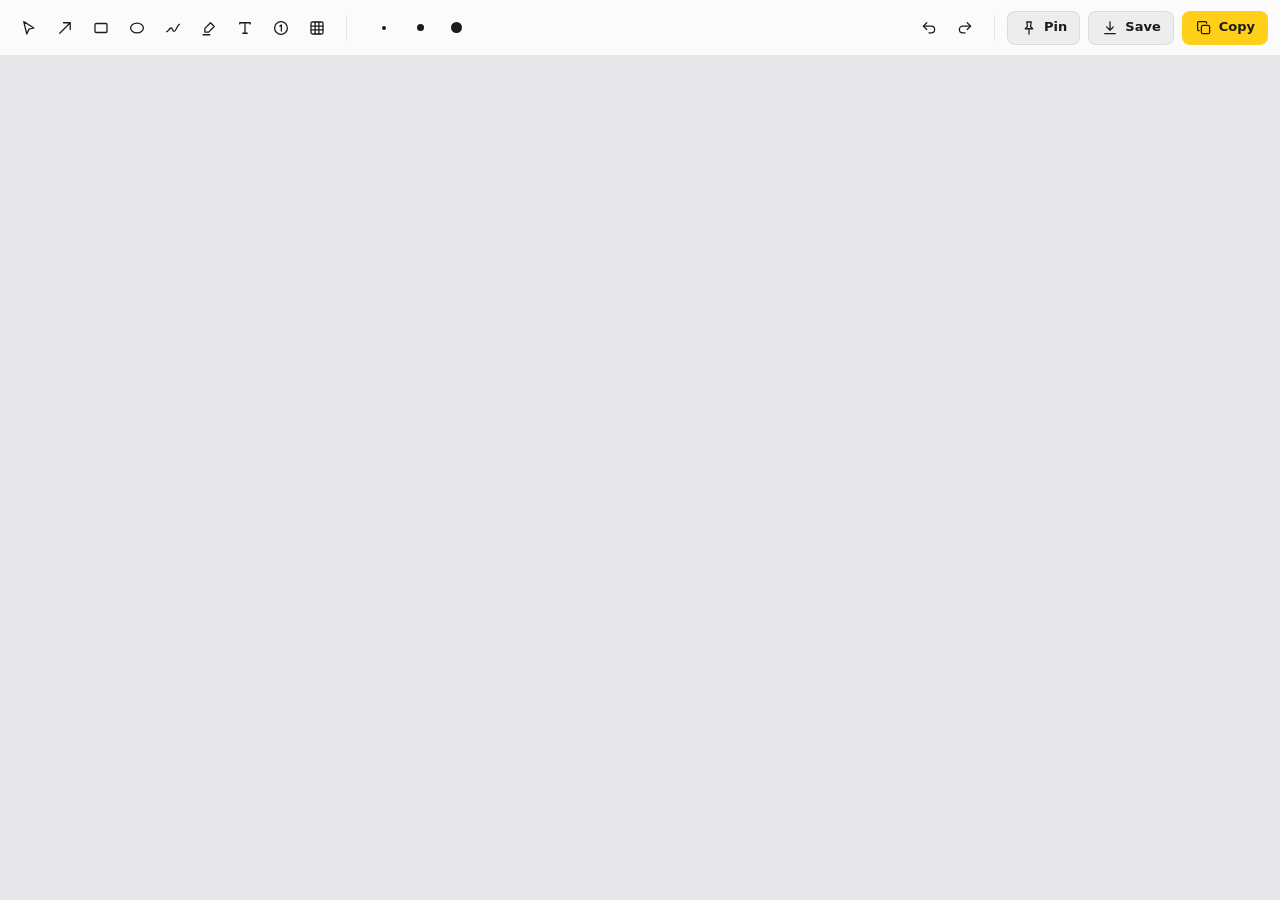
<file: desktop/crates/marquee-app/ui/annotate.html>
<!doctype html>
<html lang="en">
<head>
  <meta charset="utf-8">
  <title>Annotate – Marquee</title>
  <link rel="stylesheet" href="annotate.css">
</head>
<body>
  <header class="toolbar">
    <div class="group tools" role="radiogroup" aria-label="Tool">
      <button role="radio" data-tool="select" title="Select and move (V)" aria-label="Select and move"><svg><use href="#t-select"/></svg></button>
      <button role="radio" data-tool="arrow" title="Arrow (A)" aria-label="Arrow"><svg><use href="#t-arrow"/></svg></button>
      <button role="radio" data-tool="rectangle" title="Rectangle (R)" aria-label="Rectangle"><svg><use href="#t-rect"/></svg></button>
      <button role="radio" data-tool="ellipse" title="Ellipse (E)" aria-label="Ellipse"><svg><use href="#t-ellipse"/></svg></button>
      <button role="radio" data-tool="pen" title="Pen (P)" aria-label="Pen"><svg><use href="#t-pen"/></svg></button>
      <button role="radio" data-tool="highlight" title="Highlight (H)" aria-label="Highlight"><svg><use href="#t-highlight"/></svg></button>
      <button role="radio" data-tool="text" title="Text (T)" aria-label="Text"><svg><use href="#t-text"/></svg></button>
      <button role="radio" data-tool="counter" title="Step number (N)" aria-label="Step number"><svg><use href="#t-counter"/></svg></button>
      <button role="radio" data-tool="redact" title="Redact: hide sensitive info (X)" aria-label="Redact"><svg><use href="#t-redact"/></svg></button>
    </div>
    <div class="divider"></div>
    <div class="group colors" role="radiogroup" aria-label="Color" id="colors"></div>
    <div class="group sizes" role="radiogroup" aria-label="Size">
      <button role="radio" data-size="s" title="Thin" aria-label="Thin"><span style="--d:4px"></span></button>
      <button role="radio" data-size="m" title="Medium" aria-label="Medium"><span style="--d:7px"></span></button>
      <button role="radio" data-size="l" title="Thick" aria-label="Thick"><span style="--d:11px"></span></button>
    </div>
    <div class="group redact-styles" role="radiogroup" aria-label="Redact style" id="redact-styles" hidden>
      <button role="radio" data-redact="pixelate" title="Pixelate: blocky, the classic look">Pixelate</button>
      <button role="radio" data-redact="blur" title="Blur: soft and unobtrusive">Blur</button>
      <button role="radio" data-redact="solid" title="Secure: a solid block, nothing can be recovered from it">Secure</button>
    </div>
    <div class="spacer"></div>
    <div class="group">
      <button id="undo" title="Undo (Ctrl+Z)" aria-label="Undo"><svg><use href="#t-undo"/></svg></button>
      <button id="redo" title="Redo (Ctrl+Y)" aria-label="Redo"><svg><use href="#t-redo"/></svg></button>
    </div>
    <div class="divider"></div>
    <button class="action" data-export="pin" title="Pin above other windows (Ctrl+P)"><svg><use href="#t-pin"/></svg>Pin</button>
    <button class="action" data-export="save" title="Save to your folder and the Library (Ctrl+S)"><svg><use href="#t-save"/></svg>Save</button>
    <button class="action primary" data-export="copy" title="Copy to the clipboard (Ctrl+C)"><svg><use href="#t-copy"/></svg>Copy</button>
  </header>

  <main id="stage">
    <canvas id="canvas"></canvas>
    <textarea id="text-editor" spellcheck="false" hidden aria-label="Text"></textarea>
  </main>
  <div id="status" role="status" hidden></div>

  <svg width="0" height="0" style="position:absolute" aria-hidden="true">
    <symbol id="t-select" viewBox="0 0 24 24"><path d="M5 3.5 18.5 12 12 13.5 9 20z"/></symbol>
    <symbol id="t-arrow" viewBox="0 0 24 24"><path d="M5 19 19 5M10 5h9v9"/></symbol>
    <symbol id="t-rect" viewBox="0 0 24 24"><rect x="4" y="6" width="16" height="12" rx="1.5"/></symbol>
    <symbol id="t-ellipse" viewBox="0 0 24 24"><ellipse cx="12" cy="12" rx="8.5" ry="6.5"/></symbol>
    <symbol id="t-pen" viewBox="0 0 24 24"><path d="M3.5 17c2.5-1 3.5-5 6-5s1.5 4.5 4 4.5S17 9 20.5 7"/></symbol>
    <symbol id="t-highlight" viewBox="0 0 24 24"><path d="m14 5 5 5-7.5 7.5h-5v-5zM4 21h9"/></symbol>
    <symbol id="t-text" viewBox="0 0 24 24"><path d="M5 6.5V5h14v1.5M12 5v14M9 19h6"/></symbol>
    <symbol id="t-counter" viewBox="0 0 24 24"><circle cx="12" cy="12" r="8.5"/><path d="M10.5 9.5 12.5 8v8"/></symbol>
    <symbol id="t-redact" viewBox="0 0 24 24"><rect x="4" y="4" width="16" height="16" rx="2"/><path d="M4 9.5h16M4 14.5h16M9.5 4v16M14.5 4v16"/></symbol>
    <symbol id="t-undo" viewBox="0 0 24 24"><path d="M9 14 4.5 9.5 9 5"/><path d="M4.5 9.5H15a4.5 4.5 0 0 1 0 9h-3"/></symbol>
    <symbol id="t-redo" viewBox="0 0 24 24"><path d="m15 14 4.5-4.5L15 5"/><path d="M19.5 9.5H9a4.5 4.5 0 0 0 0 9h3"/></symbol>
    <symbol id="t-pin" viewBox="0 0 24 24"><path d="M9 4h6l-1 6 3 3H7l3-3zM12 13v7"/></symbol>
    <symbol id="t-save" viewBox="0 0 24 24"><path d="M12 4v11M7.5 10.5 12 15l4.5-4.5M5 19.5h14"/></symbol>
    <symbol id="t-copy" viewBox="0 0 24 24"><rect x="8.5" y="8.5" width="11" height="11" rx="2"/><path d="M5.5 15.5h-.5A1.5 1.5 0 0 1 3.5 14V5A1.5 1.5 0 0 1 5 3.5h9A1.5 1.5 0 0 1 15.5 5v.5"/></symbol>
  </svg>
  <script src="annotate.js"></script>
</body>
</html>
</file>
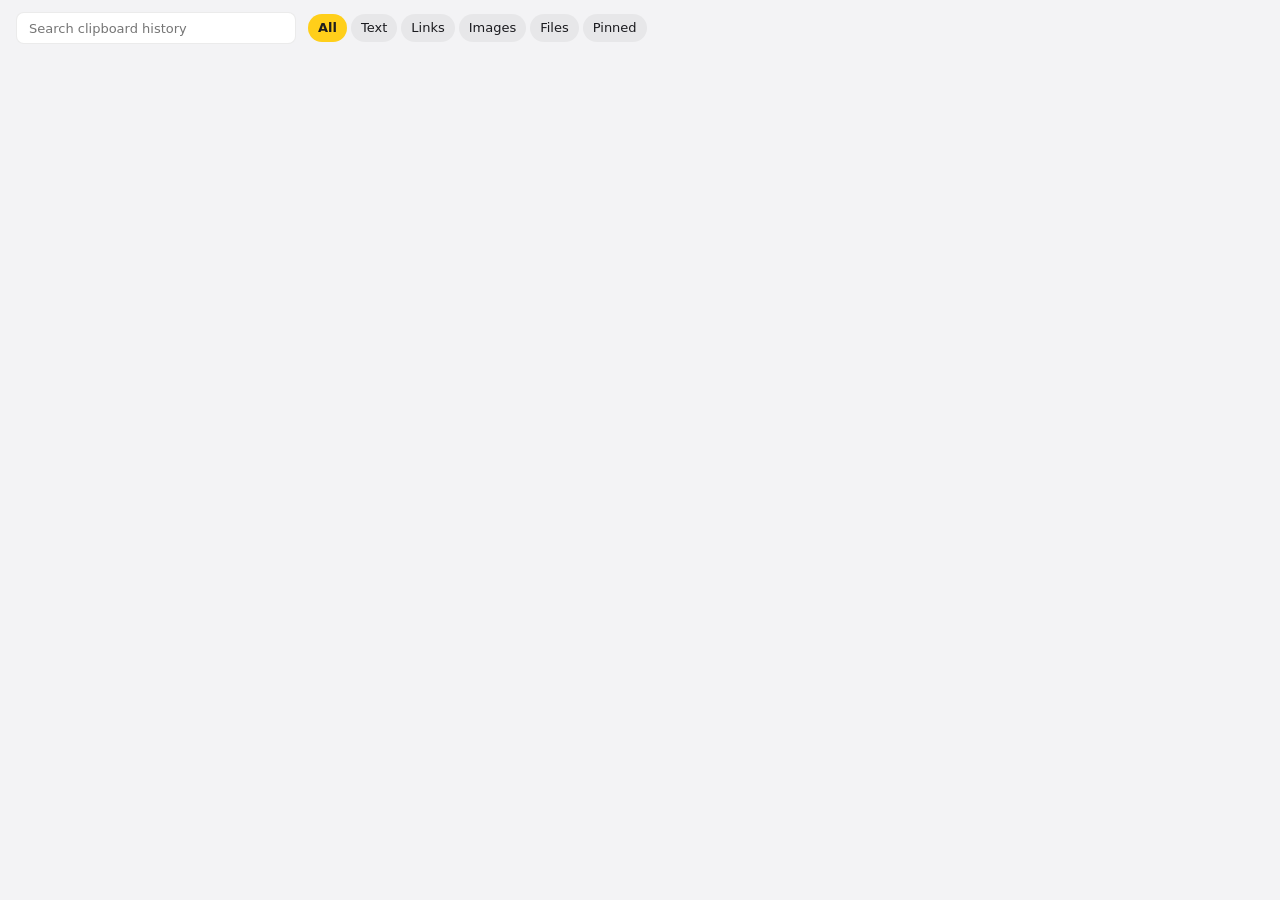
<file: desktop/crates/marquee-app/ui/clipboard-panel.html>
<!doctype html>
<html lang="en">
<head>
  <meta charset="utf-8">
  <title>Marquee clipboard history</title>
  <link rel="stylesheet" href="clip-card.css">
  <link rel="stylesheet" href="clipboard-panel.css">
</head>
<body>
  <div class="bar">
    <input id="search" type="search" placeholder="Search clipboard history" aria-label="Search clipboard history" spellcheck="false" autocomplete="off">
    <div class="filters" role="radiogroup" aria-label="Show">
      <button role="radio" data-filter="all" aria-checked="true">All</button>
      <button role="radio" data-filter="text" aria-checked="false">Text</button>
      <button role="radio" data-filter="links" aria-checked="false">Links</button>
      <button role="radio" data-filter="images" aria-checked="false">Images</button>
      <button role="radio" data-filter="files" aria-checked="false">Files</button>
      <button role="radio" data-filter="pinned" aria-checked="false">Pinned</button>
    </div>
    <p class="keys"><kbd>Enter</kbd> paste <kbd>Ctrl+1–9</kbd> paste one <kbd>Ctrl+P</kbd> pin <kbd>Del</kbd> delete <kbd>Esc</kbd> close</p>
  </div>
  <div class="row" id="row" role="listbox" aria-label="Clipboard history" tabindex="-1"></div>
  <div class="empty" id="empty" hidden></div>
  <script src="clip-card.js"></script>
  <script src="clipboard-panel.js"></script>
</body>
</html>
</file>
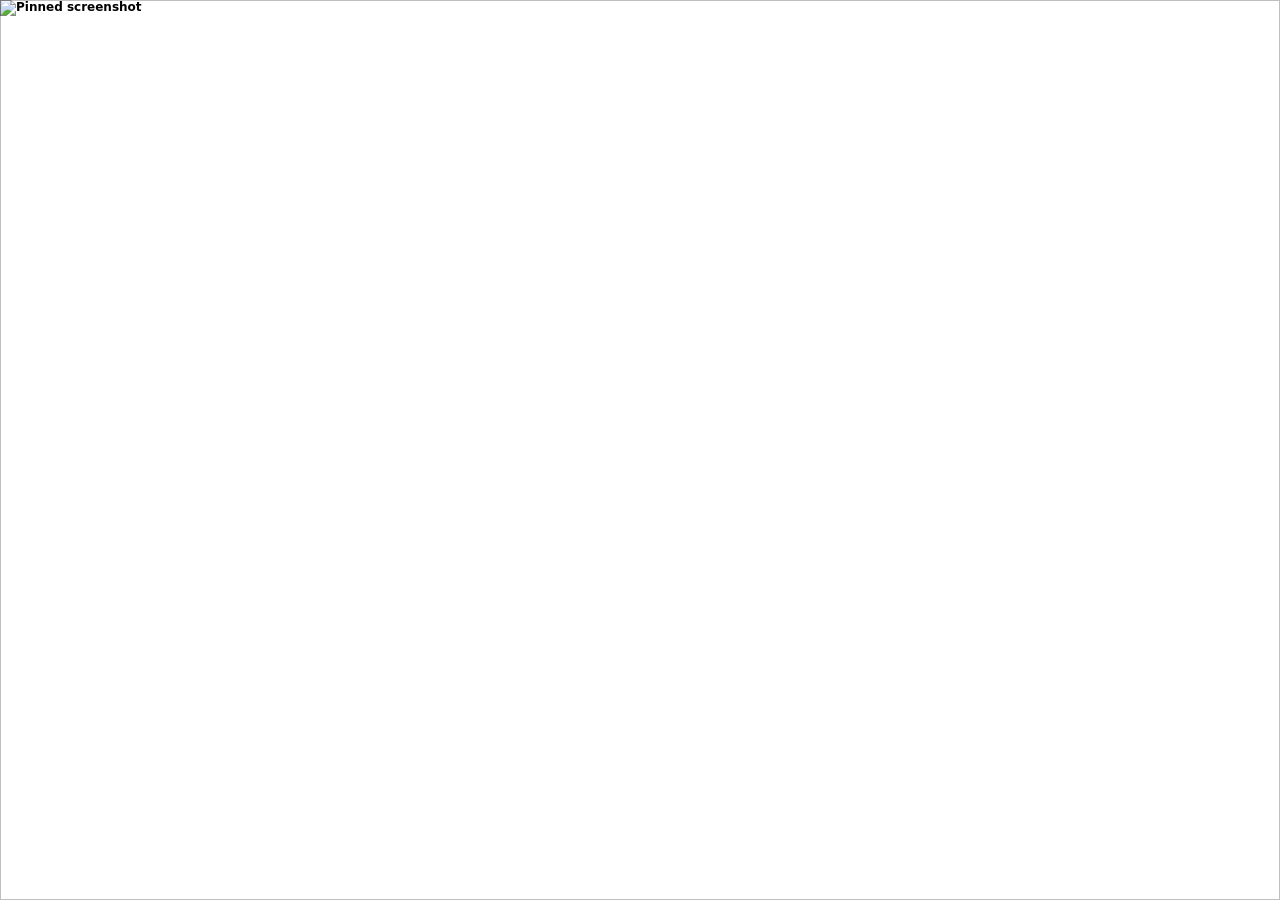
<file: desktop/crates/marquee-app/ui/pin.html>
<!doctype html>
<html lang="en">
<head>
  <meta charset="utf-8">
  <title>Pinned screenshot</title>
  <link rel="stylesheet" href="pin.css">
</head>
<body>
  <img id="image" alt="Pinned screenshot" draggable="false">
  <button id="close" aria-label="Close pin" title="Close (Esc)"><svg viewBox="0 0 24 24"><path d="m7 7 10 10M17 7 7 17"/></svg></button>
  <div id="status" role="status" hidden></div>
  <script src="pin.js"></script>
</body>
</html>
</file>
<file: desktop/crates/marquee-app/ui/style.css>
/* Marquee for Windows. Windows 11 look with Segoe UI Variable and Marquee's ruler yellow as the
   accent; light and dark follow the system. Surfaces are solid on purpose: live blur
   (backdrop-filter) over the window cost too much and slowed the whole system. */

:root {
  color-scheme: light dark;
  --yellow: #FFCF1A;
  --yellow-ink: #8A6A00;
  --ink: #1D1D1F;
  --text: #1B1B1F;
  --text-2: #5C5C66;
  --bg: #F3F3F5;
  --glass: #FBFBFC;
  --glass-hover: #FFFFFF;
  --glass-edge: rgba(0, 0, 0, 0.07);
  --glass-highlight: rgba(255, 255, 255, 0.9);
  --chip: rgba(0, 0, 0, 0.05);
  --focus: #1D1D1F;
  --danger: #C42B1C;
  --card: var(--glass);
  --edge: var(--glass-edge);
  --radius: 14px;
  --radius-sm: 10px;
  --gutter: 28px;
  font-family: "Segoe UI Variable Text", "Segoe UI", system-ui, sans-serif;
  font-size: 14px;
  color: var(--text);
}

@media (prefers-color-scheme: dark) {
  :root {
    --yellow-ink: #FFCF1A;
    --text: #F2F2F4;
    --text-2: #A8A8B3;
    --bg: #1E1E21;
    --glass: #2B2B2F;
    --glass-hover: #333338;
    --glass-edge: rgba(255, 255, 255, 0.08);
    --glass-highlight: rgba(255, 255, 255, 0.12);
    --chip: rgba(255, 255, 255, 0.08);
    --focus: #FFCF1A;
    --danger: #FF99A4;
  }
}

* { box-sizing: border-box; }

html, body { height: 100%; margin: 0; }

body {
  display: flex;
  background: var(--bg);
  overflow: hidden;
}

svg { width: 20px; height: 20px; fill: none; stroke: currentColor; stroke-width: 1.6; stroke-linecap: round; stroke-linejoin: round; flex: none; }
svg .fill { fill: currentColor; stroke: none; }

button { font: inherit; color: inherit; cursor: pointer; }
:focus-visible { outline: 2px solid var(--focus); outline-offset: 2px; border-radius: 6px; }

.glass {
  background: var(--glass);
  border: 1px solid var(--glass-edge);
  box-shadow: inset 0 1px 0 var(--glass-highlight), 0 1px 3px rgba(0, 0, 0, 0.04);
  border-radius: var(--radius);
}

/* Sidebar */
.sidebar {
  width: 220px;
  padding: 18px 10px 14px;
  display: flex;
  flex-direction: column;
  gap: 2px;
  flex: none;
}
.brand { display: flex; align-items: center; gap: 10px; padding: 4px 10px 16px; font-weight: 600; font-size: 15px; }
.nav-item {
  display: flex; align-items: center; gap: 12px;
  height: 38px; padding: 0 12px;
  border: 0; border-radius: 8px; background: transparent;
  text-align: left; position: relative;
  transition: background-color 150ms ease-out;
}
.nav-item:hover { background: var(--chip); }
.nav-item[aria-current="page"] { background: var(--glass-hover); font-weight: 600; }
.nav-item[aria-current="page"]::before {
  content: ""; position: absolute; left: 0; top: 11px; bottom: 11px; width: 3px;
  border-radius: 2px; background: var(--yellow);
}
.nav-label { font-size: 12px; color: var(--text-2); padding: 16px 12px 6px; }
.nav-spacer { flex: 1; }
.update-pill {
  display: flex; align-items: center; gap: 8px; height: 34px; margin: 0 2px 10px; padding: 0 12px;
  border: 0; border-radius: 8px; background: color-mix(in srgb, var(--yellow) 30%, transparent); font-weight: 600; text-align: left;
}
.update-pill:hover { background: color-mix(in srgb, var(--yellow) 45%, transparent); }
.update-pill .dot { width: 8px; height: 8px; border-radius: 50%; background: #E81123; flex: none; }
.version { display: flex; flex-direction: column; gap: 1px; font-size: 12px; color: var(--text-2); padding: 0 12px; }
.version-sub { opacity: .75; }

/* Pages */
main {
  flex: 1;
  overflow-y: auto;
  border-top-left-radius: 12px;
  background: color-mix(in srgb, var(--bg) 60%, var(--glass));
  border-left: 1px solid var(--glass-edge);
  border-top: 1px solid var(--glass-edge);
}
.page { max-width: 1040px; padding: 0 var(--gutter) var(--gutter); animation: page-in 200ms ease-out; }
@keyframes page-in { from { opacity: 0; transform: translateY(4px); } }
.page-header { display: flex; align-items: center; justify-content: space-between; padding: 26px 0 18px; }
h1 { font-family: "Segoe UI Variable Display", "Segoe UI", system-ui, sans-serif; font-size: 28px; font-weight: 600; margin: 0; }
.page-header p { margin: 4px 0 0; color: var(--text-2); }
h2 { font-size: 16px; font-weight: 600; margin: 0; }
.group-title, .section-title { font-size: 13px; font-weight: 600; color: var(--text-2); margin: 22px 4px 8px; }

/* Home */
.hero {
  display: grid; grid-template-columns: auto 1fr auto; align-items: center; gap: 16px;
  padding: 20px;
  background: linear-gradient(135deg, color-mix(in srgb, var(--yellow) 26%, var(--glass)), var(--glass));
}
.hero-icon { width: 48px; height: 48px; border-radius: 12px; background: var(--yellow); color: var(--ink); display: grid; place-items: center; }
.hero-icon svg { width: 26px; height: 26px; stroke-width: 1.8; }
.hero-text p { margin: 4px 0 0; color: var(--text-2); }
.hero-actions { display: flex; align-items: center; gap: 12px; }

.tiles { display: grid; grid-template-columns: repeat(auto-fill, minmax(170px, 1fr)); gap: 10px; }
.tile {
  display: flex; flex-direction: column; align-items: stretch; gap: 2px;
  padding: 14px; text-align: left; border-radius: var(--radius-sm); min-width: 0;
  transition: background-color 150ms ease-out, border-color 150ms ease-out, transform 100ms ease-out;
}
.tile:hover { background: var(--glass-hover); border-color: color-mix(in srgb, var(--yellow) 55%, var(--glass-edge)); }
.tile:active { transform: scale(0.98); }
.tile-top { display: flex; align-items: flex-start; justify-content: space-between; gap: 8px; margin-bottom: 10px; }
.tile-icon { width: 36px; height: 36px; border-radius: 9px; display: grid; place-items: center; background: color-mix(in srgb, var(--yellow) 22%, transparent); color: var(--yellow-ink); flex: none; }
.tile-title { font-weight: 600; }
.tile-sub { font-size: 12.5px; line-height: 1.35; color: var(--text-2); }
.tile .keys kbd { font-size: 10.5px; min-width: 18px; padding: 1px 5px; }

.coming { list-style: none; margin: 0; padding: 8px; display: flex; flex-wrap: wrap; gap: 6px; }
.coming li {
  display: inline-flex; align-items: center; gap: 7px; height: 30px; padding: 0 12px 0 9px;
  border-radius: 999px; background: var(--chip); color: var(--text-2); font-size: 13px;
}
.coming svg { width: 16px; height: 16px; }

.keys { display: inline-flex; gap: 3px; flex: none; }
kbd {
  font: 600 11.5px "Segoe UI Variable Text", "Segoe UI", system-ui, sans-serif;
  min-width: 22px; padding: 2px 6px; text-align: center;
  border-radius: 5px; background: var(--chip); border: 1px solid var(--glass-edge);
}

/* `hidden` must win over the display rules below. */
[hidden] { display: none !important; }
.notice { display: flex; align-items: center; gap: 12px; padding: 12px 14px; margin-bottom: 14px; }
.notice > svg { color: var(--yellow-ink); }
.notice div { flex: 1; }

/* Buttons */
.button {
  height: 34px; padding: 0 16px; border-radius: 8px;
  border: 1px solid var(--glass-edge); background: var(--glass-hover);
  font-weight: 600;
  transition: filter 150ms ease-out, transform 100ms ease-out;
}
.button:hover { filter: brightness(1.04); }
.button:active { transform: scale(0.98); }
.button.primary { background: var(--yellow); color: var(--ink); border-color: transparent; }
.icon-button { width: 32px; height: 32px; border: 0; border-radius: 8px; background: transparent; display: grid; place-items: center; }
.icon-button:hover { background: var(--chip); }
.icon-button svg { width: 16px; height: 16px; }

/* Empty states */
/* Clipboard */
.header-actions { display: flex; gap: 8px; }
.clip-toolbar { display: flex; flex-wrap: wrap; align-items: center; gap: 10px; margin-bottom: 14px; }
.clip-toolbar input[type="text"] { flex: 0 1 280px; }
.clip-filters { display: flex; flex-wrap: wrap; gap: 4px; }
.clip-filters button { height: 28px; padding: 0 10px; border: 0; border-radius: 999px; background: var(--chip); }
.clip-filters button[aria-checked="true"] { background: var(--yellow); color: var(--ink); font-weight: 600; }
.clip-filters .category { display: inline-flex; align-items: center; gap: 6px; }
.clip-filters .category::before { content: ""; width: 8px; height: 8px; border-radius: 50%; background: var(--tint); }
.clip-grid { display: grid; grid-template-columns: repeat(auto-fill, minmax(200px, 1fr)); gap: 12px; padding-bottom: 28px; }
.clip-grid .clip { height: 210px; --card: var(--glass); --edge: var(--glass-edge); }
.clip-actions {
  position: absolute; top: 34px; right: 6px; display: flex; gap: 4px; opacity: 0; transition: opacity 120ms ease-out;
}
.clip:hover .clip-actions, .clip:focus-within .clip-actions { opacity: 1; }
.clip-actions button {
  width: 28px; height: 28px; border: 0; border-radius: 7px; display: grid; place-items: center;
  background: rgba(20, 20, 22, .78); color: #fff;
}
.clip-actions button[aria-pressed="true"] { background: var(--yellow); color: var(--ink); }
.clip-actions svg { width: 15px; height: 15px; }

/* Colors */
.color-toolbar { display: flex; align-items: center; gap: 10px; margin-bottom: 14px; }
.color-toolbar-label { color: var(--text-2); }
.color-grid { display: grid; grid-template-columns: repeat(auto-fill, minmax(150px, 1fr)); gap: 12px; padding-bottom: 28px; }
.color {
  position: relative; display: flex; flex-direction: column; padding: 0; overflow: hidden; text-align: left;
  border: 0; border-radius: var(--radius-sm); background: var(--glass); box-shadow: 0 0 0 1px var(--glass-edge);
  transition: transform 100ms ease-out;
}
.color:active { transform: scale(0.98); }
.color .swatch { height: 76px; background: var(--c); box-shadow: inset 0 -1px 0 var(--glass-edge); }
.color .values { padding: 8px 10px 10px; display: flex; flex-direction: column; gap: 2px; }
.color .hex { font: 600 13.5px "Cascadia Mono", Consolas, monospace; }
.color .sub { font-size: 12px; color: var(--text-2); font-variant-numeric: tabular-nums; }
.color .remove {
  position: absolute; top: 6px; right: 6px; width: 26px; height: 26px; border-radius: 7px; display: grid; place-items: center;
  background: rgba(20, 20, 22, .7); color: #fff; opacity: 0; transition: opacity 120ms ease-out;
}
.color .remove svg { width: 14px; height: 14px; }
.color:hover .remove, .color:focus-within .remove { opacity: 1; }

/* Library */
.library-grid { display: grid; grid-template-columns: repeat(auto-fill, minmax(220px, 1fr)); gap: 12px; padding-bottom: 28px; }
.shot { position: relative; border-radius: var(--radius-sm); overflow: hidden; background: var(--glass); box-shadow: 0 0 0 1px var(--glass-edge); }
.shot img { display: block; width: 100%; aspect-ratio: 16 / 10; object-fit: cover; background: var(--chip); }
.shot-meta { display: flex; justify-content: space-between; gap: 8px; padding: 8px 10px; font-size: 12px; color: var(--text-2); font-variant-numeric: tabular-nums; }
.shot-actions {
  position: absolute; left: 0; right: 0; top: 0; aspect-ratio: 16 / 10;
  display: flex; align-items: center; justify-content: center; gap: 8px;
  background: rgba(20, 20, 22, .45); opacity: 0; transition: opacity 120ms ease-out;
}
.shot:hover .shot-actions, .shot:focus-within .shot-actions { opacity: 1; }
.shot-actions .big { height: 30px; padding: 0 14px; border: 0; border-radius: 7px; background: #fff; color: var(--ink); font-weight: 600; }
.shot-actions .big.primary { background: var(--yellow); }
.shot-corner { position: absolute; top: 6px; right: 6px; display: flex; gap: 4px; }
.shot-actions .round { width: 28px; height: 28px; border: 0; border-radius: 7px; display: grid; place-items: center; background: rgba(20, 20, 22, .75); color: #fff; }
.shot-actions .round svg { width: 15px; height: 15px; }
.shot-status {
  position: absolute; left: 50%; top: 12px; transform: translateX(-50%);
  padding: 4px 10px; border-radius: 999px; background: var(--ink); color: var(--yellow); font-size: 12px; font-weight: 600; white-space: nowrap;
}
.empty { display: flex; flex-direction: column; align-items: center; text-align: center; gap: 10px; padding: 80px 20px; }
.empty-icon { width: 76px; height: 76px; border-radius: 50%; display: grid; place-items: center; color: var(--text-2); }
.empty-icon svg { width: 34px; height: 34px; stroke-width: 1.3; }
.empty p { color: var(--text-2); margin: 0; max-width: 420px; }
.empty .button { margin-top: 8px; }

/* Update */
.update-card { padding: 20px; }
.update-head { display: flex; align-items: center; gap: 16px; }
.update-head img { flex: none; }
.update-head-text { flex: 1; min-width: 0; }
.update-head-text p { margin: 4px 0 0; color: var(--text-2); }
.update-actions { display: flex; gap: 8px; flex: none; }
.progress { margin-top: 16px; height: 6px; border-radius: 999px; background: var(--chip); overflow: hidden; }
.progress div { height: 100%; width: 0; background: var(--yellow); transition: width 200ms ease-out; }
.notes { margin-top: 18px; padding-top: 14px; border-top: 1px solid var(--glass-edge); line-height: 1.55; }
.notes h3 { font-size: 14px; margin: 12px 0 6px; }
.notes ul { margin: 6px 0; padding-left: 20px; }
.notes li { margin: 4px 0; }
.notes p { margin: 8px 0; color: var(--text-2); }
.notes code { font: 12.5px "Cascadia Mono", Consolas, monospace; padding: 1px 5px; border-radius: 4px; background: var(--chip); }

/* Settings */
.tabs { display: inline-flex; gap: 2px; padding: 4px; border-radius: 999px; }
.tabs button {
  height: 30px; padding: 0 16px; border: 0; border-radius: 999px; background: transparent;
  transition: background-color 200ms ease-out;
}
.tabs button[aria-selected="true"] { background: var(--yellow); color: var(--ink); font-weight: 600; }
.group { padding: 4px 0; }
.row {
  display: flex; align-items: center; justify-content: space-between; gap: 16px;
  min-height: 48px; padding: 8px 16px;
}
.row + .row { border-top: 1px solid var(--glass-edge); }
.row-text { display: flex; flex-direction: column; gap: 2px; min-width: 0; }
.row-sub { color: var(--text-2); font-size: 13px; overflow-wrap: anywhere; }
.text-button {
  flex: none; height: 32px; padding: 0 14px; border-radius: 6px;
  border: 1px solid var(--glass-edge); background: var(--glass-hover); color: var(--text);
}
.text-button:hover { border-color: var(--text-2); }
.row-note { margin: 0; padding: 12px 16px 4px; color: var(--text-2); font-size: 13px; }
.hint { color: var(--text-2); margin: 18px 4px 0; }
.error { margin-top: 14px; padding: 10px 14px; border-radius: var(--radius-sm); background: color-mix(in srgb, var(--danger) 14%, transparent); color: var(--danger); }

select, input[type="text"] {
  font: inherit; color: inherit;
  height: 32px; padding: 0 10px; border-radius: 6px;
  border: 1px solid var(--glass-edge); background: var(--glass-hover);
}
input[type="text"] { flex: 1; }

/* Windows 11 style toggle */
.switch {
  appearance: none; width: 40px; height: 20px; margin: 0; flex: none;
  border-radius: 999px; border: 1px solid var(--text-2); background: transparent;
  position: relative; cursor: pointer; transition: background-color 150ms ease-out, border-color 150ms ease-out;
}
.switch::after {
  content: ""; position: absolute; top: 3px; left: 3px; width: 12px; height: 12px;
  border-radius: 50%; background: var(--text-2);
  transition: transform 150ms ease-out, background-color 150ms ease-out;
}
.switch:checked { background: var(--yellow); border-color: var(--yellow); }
.switch:checked::after { transform: translateX(20px); background: var(--ink); }

.category-row input[type="text"] { flex: 0 1 220px; }
.tint-dots { display: flex; flex-wrap: wrap; gap: 6px; flex: 1; }
.tint-dots button {
  width: 18px; height: 18px; padding: 0; border: 0; border-radius: 50%; background: var(--tint);
  box-shadow: inset 0 0 0 1px rgba(0, 0, 0, .12);
}
.tint-dots button[aria-checked="true"] { box-shadow: 0 0 0 2px var(--glass), 0 0 0 4px var(--tint); }
#categories-empty { padding-top: 4px; }
.chips { list-style: none; margin: 0; padding: 10px 16px; display: flex; flex-wrap: wrap; gap: 6px; }
.chips li { display: inline-flex; align-items: center; gap: 4px; padding: 2px 4px 2px 10px; border-radius: 999px; background: var(--chip); font-size: 13px; }
.chips .icon-button { width: 22px; height: 22px; }
.chips .icon-button svg { width: 12px; height: 12px; }

.shortcut-button {
  min-width: 150px; height: 32px; padding: 0 10px; border-radius: 6px;
  border: 1px solid var(--glass-edge); background: var(--glass-hover);
  display: inline-flex; align-items: center; justify-content: center; gap: 3px;
  color: var(--text-2);
}
.shortcut-button.recording { border-color: var(--yellow); box-shadow: 0 0 0 2px color-mix(in srgb, var(--yellow) 45%, transparent); color: var(--text); }

@media (prefers-reduced-motion: reduce) {
  *, *::before, *::after { animation: none !important; transition: none !important; }
}
</file>
<file: desktop/crates/marquee-app/ui/clip-card.css>
/* Clipboard history cards: a colored header per kind, a preview, then source and age. */
.clip {
  --kind: #2F6FEB;
  display: flex; flex-direction: column; overflow: hidden;
  border-radius: 12px; background: var(--card, #fff); box-shadow: 0 0 0 1px var(--edge, rgba(0,0,0,.08));
  outline: none; position: relative;
}
.clip.kind-link { --kind: #0E9AA7; }
.clip.kind-image { --kind: #EA7A1F; }
.clip.kind-file { --kind: #1F9D6B; }
.clip header {
  display: flex; align-items: center; gap: 6px; height: 30px; padding: 0 10px;
  background: var(--kind); color: #fff; font-size: 12px; font-weight: 600;
}
.clip-category {
  display: inline-flex; align-items: center; gap: 5px; max-width: 50%; padding: 1px 7px 1px 5px; border-radius: 999px;
  background: rgba(255,255,255,.92); color: #1D1D1F; font-size: 11px; overflow: hidden; text-overflow: ellipsis; white-space: nowrap;
}
.clip-category::before { content: ""; flex: none; width: 7px; height: 7px; border-radius: 50%; background: var(--tint); }
.clip-pin { padding: 1px 6px; border-radius: 999px; background: rgba(255,255,255,.25); font-size: 11px; }
.clip-index { margin-left: auto; padding: 1px 6px; border-radius: 5px; background: rgba(255,255,255,.22); font-size: 11px; font-variant-numeric: tabular-nums; }
.clip-body { flex: 1; min-height: 0; padding: 10px; overflow: hidden; font-size: 12.5px; line-height: 1.45; }
.clip-text { display: -webkit-box; -webkit-line-clamp: 6; -webkit-box-orient: vertical; overflow: hidden; overflow-wrap: anywhere; white-space: pre-wrap; }
.kind-link .clip-text { color: var(--text-2, #5C5C66); -webkit-line-clamp: 4; }
.clip-host { font-weight: 600; margin-bottom: 4px; overflow-wrap: anywhere; }
.clip-body.clip-picture { padding: 0; background: #00000010; }
.clip-body.clip-picture img { width: 100%; height: 100%; object-fit: contain; display: block; }
.clip-filename { font-weight: 600; overflow-wrap: anywhere; }
.clip-captioned { position: relative; }
.clip-captioned img { object-fit: cover !important; }
.clip-captioned .clip-names {
  position: absolute; left: 0; right: 0; bottom: 0; padding: 18px 10px 6px;
  background: linear-gradient(transparent, rgba(0,0,0,.65)); color: #fff;
}
.clip-captioned .clip-filename { white-space: nowrap; overflow: hidden; text-overflow: ellipsis; }
.clip-captioned .clip-more { color: rgba(255,255,255,.85); }
.clip-rich-link { display: flex; flex-direction: column; gap: 2px; padding: 0 0 8px; }
.clip-rich-link > :not(.clip-link-image) { padding: 0 10px; }
.clip-link-image { flex: 1; min-height: 0; margin-bottom: 6px; background: #00000010; }
.clip-link-image img { width: 100%; height: 100%; object-fit: cover; display: block; }
.clip-link-title { font-weight: 600; display: -webkit-box; -webkit-line-clamp: 2; -webkit-box-orient: vertical; overflow: hidden; }
.clip-rich-link .clip-link-title { -webkit-line-clamp: 1; }
.kind-link .clip-host { color: var(--text-2, #5C5C66); font-weight: 400; font-size: 12px; }
.kind-link .clip-link-title + .clip-host { margin-bottom: 4px; }
.clip-color { display: flex; flex-direction: column; gap: 8px; }
.clip-swatch {
  flex: 1; min-height: 40px; border-radius: 8px; background: var(--swatch);
  box-shadow: inset 0 0 0 1px rgba(0,0,0,.1);
}
.clip-color .clip-text { font: 600 13px ui-monospace, "Cascadia Mono", Consolas, monospace; -webkit-line-clamp: 1; }

/* Right-click menu */
.clip-menu {
  position: fixed; z-index: 10; min-width: 210px; max-height: calc(100vh - 8px); overflow-y: auto; padding: 5px;
  border-radius: 10px; background: var(--card, #fff); color: var(--text, #1B1B1F);
  box-shadow: 0 0 0 1px var(--edge, rgba(0,0,0,.1)), 0 10px 30px rgba(0,0,0,.22);
  font-size: 13px; animation: menu-in 90ms ease-out;
}
@keyframes menu-in { from { opacity: 0; transform: scale(.98); } }
.clip-menu button {
  display: flex; align-items: center; gap: 8px; width: 100%; height: 28px; padding: 0 10px;
  border: 0; border-radius: 6px; background: transparent; text-align: left; font: inherit; color: inherit; cursor: default;
}
.clip-menu button:hover, .clip-menu button:focus-visible { background: var(--chip, rgba(0,0,0,.06)); outline: none; }
.clip-menu button.danger { color: #C42B1C; }
.clip-menu .label { flex: 1; white-space: nowrap; overflow: hidden; text-overflow: ellipsis; max-width: 220px; }
.clip-menu .keys { color: var(--text-2, #5C5C66); font-size: 11.5px; }
.clip-menu hr { border: 0; border-top: 1px solid var(--edge, rgba(0,0,0,.08)); margin: 5px 4px; }
.clip-menu .heading { padding: 4px 10px 2px; font-size: 11.5px; font-weight: 600; color: var(--text-2, #5C5C66); }
.clip-menu .category-chips { display: flex; flex-wrap: wrap; gap: 4px; padding: 4px 4px 2px; max-width: 260px; }
.clip-menu .category-chips button {
  width: auto; height: 24px; padding: 0 9px; gap: 6px; border-radius: 999px; background: var(--chip, rgba(0,0,0,.06)); font-size: 12px;
}
.clip-menu .category-chips button[style]::before { content: ""; width: 7px; height: 7px; border-radius: 50%; background: var(--tint); }
.clip-menu .category-chips button[aria-checked="true"] { background: var(--yellow, #FFCF1A); color: #1D1D1F; font-weight: 600; }
.clip-menu .new-category { padding: 4px 4px 2px; }
.clip-menu .new-category input {
  width: 100%; height: 28px; padding: 0 8px; border-radius: 6px; font: inherit; color: inherit;
  border: 1px solid var(--edge, rgba(0,0,0,.1)); background: transparent;
}
@media (prefers-color-scheme: dark) { .clip-menu button.danger { color: #FF99A4; } }
@media (prefers-reduced-motion: reduce) { .clip-menu { animation: none; } }
.clip-more { color: var(--text-2, #5C5C66); margin-top: 4px; }
.clip footer {
  display: flex; justify-content: space-between; gap: 8px; padding: 6px 10px 8px;
  color: var(--text-2, #5C5C66); font-size: 11.5px; white-space: nowrap;
}
.clip-source { overflow: hidden; text-overflow: ellipsis; }
.clip.selected { box-shadow: 0 0 0 2px var(--kind), 0 6px 18px rgba(0,0,0,.16); }
</file>
<file: desktop/crates/marquee-app/ui/annotate.css>
/* The annotation editor: a toolbar over the image, on a neutral stage. */
:root {
  color-scheme: light dark;
  --yellow: #FFCF1A; --ink: #1D1D1F;
  --bar: #FBFBFC; --stage: #E7E7EA; --edge: rgba(0, 0, 0, .08); --text: #1B1B1F; --text-2: #5C5C66;
  --chip: rgba(0, 0, 0, .055); --hover: rgba(0, 0, 0, .07);
  font: 13px/1.3 "Segoe UI Variable Text", "Segoe UI", system-ui, sans-serif;
}
@media (prefers-color-scheme: dark) {
  :root {
    --bar: #2B2B2F; --stage: #18181A; --edge: rgba(255, 255, 255, .08); --text: #F2F2F4; --text-2: #A8A8B3;
    --chip: rgba(255, 255, 255, .07); --hover: rgba(255, 255, 255, .1);
  }
}
* { box-sizing: border-box; }
html, body { margin: 0; height: 100%; overflow: hidden; background: var(--stage); color: var(--text); }
body { display: flex; flex-direction: column; }
button { font: inherit; color: inherit; cursor: pointer; }
[hidden] { display: none !important; }
:focus-visible { outline: 2px solid var(--yellow); outline-offset: 1px; }
svg { width: 18px; height: 18px; fill: none; stroke: currentColor; stroke-width: 1.7; stroke-linecap: round; stroke-linejoin: round; flex: none; }

.toolbar {
  display: flex; align-items: center; gap: 8px; height: 56px; padding: 0 12px; flex: none;
  background: var(--bar); border-bottom: 1px solid var(--edge);
}
.group { display: flex; align-items: center; gap: 2px; }
.group button {
  height: 34px; min-width: 34px; padding: 0 8px; border: 0; border-radius: 8px; background: transparent;
  display: grid; place-items: center; transition: background-color 120ms ease-out;
}
.group button:hover { background: var(--hover); }
.group button:disabled { opacity: .35; cursor: default; background: transparent; }
.tools button[aria-checked="true"] { background: var(--yellow); color: var(--ink); }
.divider { width: 1px; height: 26px; background: var(--edge); margin: 0 4px; }
.spacer { flex: 1; }

.colors button { min-width: 26px; width: 26px; height: 26px; padding: 0; border-radius: 50%; }
.colors button span {
  width: 18px; height: 18px; border-radius: 50%; background: var(--c);
  box-shadow: inset 0 0 0 1px rgba(0, 0, 0, .18);
}
.colors button[aria-checked="true"] span { box-shadow: 0 0 0 2px var(--bar), 0 0 0 4px var(--c); }
.sizes button span { width: var(--d); height: var(--d); border-radius: 50%; background: currentColor; }
.sizes button[aria-checked="true"], .redact-styles button[aria-checked="true"] { background: var(--chip); box-shadow: inset 0 0 0 1px var(--edge); font-weight: 600; }
.redact-styles button { font-size: 12.5px; }

.action {
  display: inline-flex; align-items: center; gap: 6px; height: 34px; padding: 0 12px; border-radius: 8px;
  border: 1px solid var(--edge); background: var(--chip); font-weight: 600;
}
.action:hover { background: var(--hover); }
.action.primary { background: var(--yellow); color: var(--ink); border-color: transparent; }
.action.primary:hover { filter: brightness(1.04); }
.action:disabled { opacity: .5; cursor: progress; }

#stage { flex: 1; position: relative; min-height: 0; overflow: hidden; }
#canvas { position: absolute; inset: 0; width: 100%; height: 100%; display: block; touch-action: none; }
#text-editor {
  position: absolute; margin: 0; padding: 0; border: 1px dashed var(--yellow); outline: none; resize: none; overflow: hidden;
  background: rgba(255, 255, 255, .06); font-weight: 600; line-height: 1.2; white-space: pre; min-width: 40px;
  font-family: "Segoe UI Variable Display", "Segoe UI", system-ui, sans-serif;
}
#status {
  position: fixed; left: 50%; bottom: 18px; transform: translateX(-50%); padding: 7px 14px; border-radius: 999px;
  background: #1D1D1F; color: #FFCF1A; font-weight: 600; box-shadow: 0 6px 18px rgba(0, 0, 0, .25); white-space: nowrap;
}

@media (max-width: 1060px) { .action { padding: 0 9px; } .action svg { display: none; } }
@media (max-width: 900px) { .colors button:nth-child(n+6) { display: none; } }
@media (prefers-reduced-motion: reduce) { * { transition: none !important; } }
</file>
<file: desktop/crates/marquee-app/ui/clipboard-panel.css>
/* The Clipboard History panel along the bottom of the screen. */
:root {
  color-scheme: light dark;
  --yellow: #FFCF1A; --ink: #1D1D1F;
  --bg: #F3F3F5; --card: #FFFFFF; --edge: rgba(0, 0, 0, .08); --text: #1B1B1F; --text-2: #5C5C66; --chip: rgba(0, 0, 0, .05);
  font: 13px/1.3 "Segoe UI Variable Text", "Segoe UI", system-ui, sans-serif;
}
@media (prefers-color-scheme: dark) {
  :root { --bg: #1E1E21; --card: #2B2B2F; --edge: rgba(255, 255, 255, .1); --text: #F2F2F4; --text-2: #A8A8B3; --chip: rgba(255, 255, 255, .08); }
}
* { box-sizing: border-box; }
html, body { margin: 0; height: 100%; background: var(--bg); color: var(--text); overflow: hidden; }
button { font: inherit; color: inherit; cursor: pointer; }
[hidden] { display: none !important; }
:focus-visible { outline: 2px solid var(--yellow); outline-offset: 2px; }

.bar { display: flex; align-items: center; gap: 12px; padding: 12px 16px 0; }
#search {
  width: 280px; height: 32px; padding: 0 12px; border-radius: 8px; font: inherit; color: inherit;
  border: 1px solid var(--edge); background: var(--card);
}
.filters { display: flex; gap: 4px; }
.filters button { height: 28px; padding: 0 10px; border: 0; border-radius: 999px; background: var(--chip); }
.filters button[aria-checked="true"] { background: var(--yellow); color: var(--ink); font-weight: 600; }
.filters { overflow-x: auto; scrollbar-width: none; flex: 0 1 auto; min-width: 0; }
.filters button { flex: none; white-space: nowrap; }
.filters .category { display: inline-flex; align-items: center; gap: 6px; }
.filters .category::before { content: ""; width: 8px; height: 8px; border-radius: 50%; background: var(--tint); }
.bar > .keys { margin: 0 0 0 auto; color: var(--text-2); font-size: 12px; white-space: nowrap; }
.bar > .keys kbd { font: 600 11px/1 "Segoe UI", system-ui, sans-serif; padding: 2px 5px; margin: 0 2px 0 8px; border-radius: 4px; background: var(--chip); }
@media (max-width: 1400px) { .bar > .keys { display: none; } }

.row {
  display: flex; gap: 12px; padding: 14px 16px 16px; overflow-x: auto; overflow-y: hidden;
  scroll-behavior: smooth; outline: none; height: calc(100% - 44px);
}
.row .clip { flex: 0 0 196px; height: 100%; cursor: default; }
.empty { position: absolute; inset: 44px 0 0; display: grid; place-items: center; color: var(--text-2); }
@media (prefers-reduced-motion: reduce) { .row { scroll-behavior: auto; } }
</file>
<file: desktop/crates/marquee-app/ui/pin.css>
/* A pinned screenshot: the image fills a borderless, transparent window. */
html, body { margin: 0; height: 100%; overflow: hidden; background: transparent; user-select: none; }
body { cursor: grab; font: 600 12px "Segoe UI Variable Text", "Segoe UI", system-ui, sans-serif; }
body.dragging { cursor: grabbing; }
#image { display: block; width: 100%; height: 100%; object-fit: contain; transition: opacity 120ms ease-out; }
body::after {
  content: ""; position: fixed; inset: 0; pointer-events: none;
  box-shadow: inset 0 0 0 1px rgba(0, 0, 0, .25); transition: box-shadow 120ms ease-out;
}
body:hover::after { box-shadow: inset 0 0 0 2px #FFCF1A; }
#close {
  position: fixed; top: 6px; right: 6px; width: 24px; height: 24px; padding: 0; border: 0; border-radius: 50%;
  display: grid; place-items: center; background: rgba(20, 20, 22, .78); color: #fff; cursor: pointer;
  opacity: 0; transition: opacity 120ms ease-out;
}
body:hover #close { opacity: 1; }
#close svg { width: 14px; height: 14px; fill: none; stroke: currentColor; stroke-width: 2; stroke-linecap: round; }
#status {
  position: fixed; left: 50%; bottom: 8px; transform: translateX(-50%); padding: 4px 10px; border-radius: 999px;
  background: #1D1D1F; color: #FFCF1A; white-space: nowrap; pointer-events: none;
}
[hidden] { display: none !important; }
@media (prefers-reduced-motion: reduce) { * { transition: none !important; } }
</file>
